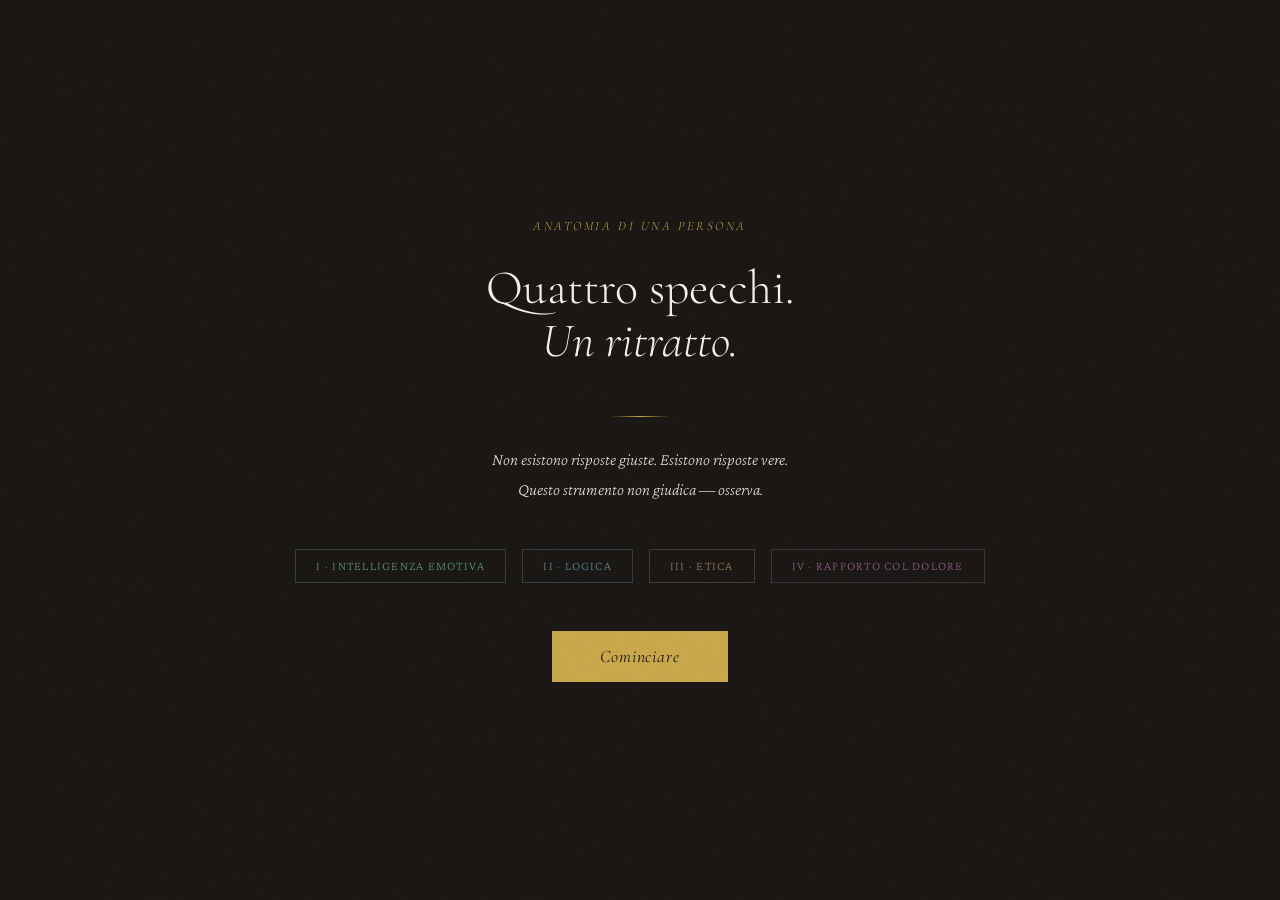
<file: anatomia_persona.html>
<!DOCTYPE html>
<html lang="it">
<head>
<meta charset="UTF-8">
<meta name="viewport" content="width=device-width, initial-scale=1.0">
<title>Anatomia di una Persona</title>
<link href="https://fonts.googleapis.com/css2?family=Cormorant+Garamond:ital,wght@0,300;0,400;0,600;1,300;1,400&family=Crimson+Pro:ital,wght@0,200;0,300;0,400;1,200;1,300&display=swap" rel="stylesheet">
<style>
:root {
  --ink:#1a1714; --parchment:#f5f0e8; --gold:#c9a84c;
  --mist:#e8e2d4; --deep:#0f0d0b; --panel:#201c18;
  --border:rgba(201,168,76,0.2);
  --c-ei:#7ec99a; --c-logic:#7ab8d4; --c-ethics:#d4a574; --c-pain:#c07ab8;
}
*{margin:0;padding:0;box-sizing:border-box;}
html{scroll-behavior:smooth;}
body{background:var(--ink);color:var(--parchment);font-family:'Crimson Pro',Georgia,serif;font-weight:200;min-height:100vh;}
.grain{position:fixed;inset:0;background-image:url("data:image/svg+xml,%3Csvg viewBox='0 0 256 256' xmlns='http://www.w3.org/2000/svg'%3E%3Cfilter id='n'%3E%3CfeTurbulence type='fractalNoise' baseFrequency='0.9' numOctaves='4' stitchTiles='stitch'/%3E%3C/filter%3E%3Crect width='100%25' height='100%25' filter='url(%23n)' opacity='0.04'/%3E%3C/svg%3E");pointer-events:none;z-index:1000;opacity:0.35;}

.screen{display:none;min-height:100vh;}
.screen.active{display:block;}

/* INTRO */
#intro{display:flex;flex-direction:column;align-items:center;justify-content:center;text-align:center;padding:60px 40px;}
#intro.active{display:flex;}
.intro-epigraph{font-family:'Cormorant Garamond',serif;font-style:italic;font-size:0.8rem;color:var(--gold);letter-spacing:0.2em;text-transform:uppercase;margin-bottom:28px;opacity:0.8;animation:fadeUp 1s ease both;}
.intro-title{font-family:'Cormorant Garamond',serif;font-weight:300;font-size:3rem;line-height:1.1;margin-bottom:20px;animation:fadeUp 1s 0.15s ease both;}
.divider{width:60px;height:1px;background:linear-gradient(90deg,transparent,var(--gold),transparent);margin:28px auto;animation:fadeUp 1s 0.25s ease both;}
.intro-sub{font-size:1.05rem;color:var(--mist);opacity:0.65;font-style:italic;max-width:480px;line-height:1.8;margin-bottom:44px;animation:fadeUp 1s 0.35s ease both;}
.intro-tests{display:flex;gap:16px;margin-bottom:48px;animation:fadeUp 1s 0.45s ease both;flex-wrap:wrap;justify-content:center;}
.test-pill{padding:9px 20px;border:1px solid var(--border);font-size:0.78rem;letter-spacing:0.1em;text-transform:uppercase;color:var(--gold);opacity:0.7;}
.btn-primary{font-family:'Cormorant Garamond',serif;font-size:1.1rem;font-style:italic;color:var(--ink);background:var(--gold);border:none;padding:15px 48px;cursor:pointer;letter-spacing:0.05em;transition:all 0.3s ease;animation:fadeUp 1s 0.55s ease both;}
.btn-primary:hover{background:var(--parchment);}

/* TEST */
#test-screen.active{display:block;}
.test-header{position:sticky;top:0;z-index:100;background:var(--deep);border-bottom:1px solid var(--border);padding:18px 40px;display:flex;align-items:center;justify-content:space-between;flex-wrap:wrap;gap:12px;}
.test-title-bar{font-family:'Cormorant Garamond',serif;font-style:italic;font-size:1.05rem;color:var(--gold);}
.progress-area{display:flex;align-items:center;gap:16px;}
.progress-text{font-size:0.78rem;color:var(--mist);opacity:0.55;letter-spacing:0.05em;}
.progress-bar-outer{width:160px;height:2px;background:rgba(255,255,255,0.08);}
.progress-bar-inner{height:100%;background:var(--gold);transition:width 0.4s ease;}
.test-container{max-width:760px;margin:0 auto;padding:56px 40px 130px;}
.question-card{margin-bottom:52px;border-left:1px solid var(--border);padding-left:26px;position:relative;opacity:0;transform:translateY(14px);transition:opacity 0.5s ease,transform 0.5s ease;}
.question-card.visible{opacity:1;transform:translateY(0);}
.q-number{position:absolute;left:-13px;top:2px;width:24px;height:24px;background:var(--ink);border:1px solid var(--gold);border-radius:50%;font-family:'Cormorant Garamond',serif;font-size:0.7rem;color:var(--gold);display:flex;align-items:center;justify-content:center;}
.q-note{font-size:0.76rem;color:var(--gold);font-style:italic;opacity:0.65;letter-spacing:0.03em;margin-bottom:9px;}
.q-text{font-family:'Cormorant Garamond',serif;font-weight:300;font-size:1.22rem;line-height:1.5;margin-bottom:16px;color:var(--parchment);}
.options{display:flex;flex-direction:column;gap:8px;}
.option{display:flex;align-items:flex-start;gap:12px;padding:11px 15px;border:1px solid rgba(245,240,232,0.08);cursor:pointer;transition:all 0.25s ease;background:rgba(255,255,255,0.012);}
.option:hover{border-color:rgba(201,168,76,0.35);background:rgba(201,168,76,0.04);}
.option.selected{border-color:var(--gold);background:rgba(201,168,76,0.07);}
.opt-letter{font-family:'Cormorant Garamond',serif;font-style:italic;color:var(--gold);font-size:0.85rem;min-width:17px;opacity:0.7;margin-top:1px;}
.opt-text{font-size:0.91rem;line-height:1.55;color:var(--mist);opacity:0.82;}
.test-footer{position:fixed;bottom:0;left:0;right:0;background:linear-gradient(transparent,var(--deep) 40%);padding:28px 40px 28px;display:flex;justify-content:space-between;align-items:center;}
.answer-count{font-size:0.78rem;color:var(--mist);opacity:0.45;font-style:italic;}
.btn-next{font-family:'Cormorant Garamond',serif;font-size:1rem;font-style:italic;color:var(--ink);background:var(--gold);border:none;padding:12px 40px;cursor:pointer;letter-spacing:0.04em;transition:all 0.3s ease;opacity:0.35;pointer-events:none;}
.btn-next.ready{opacity:1;pointer-events:all;}
.btn-next:hover{background:var(--parchment);}

/* TRANSITION */
#transition-screen{align-items:center;justify-content:center;flex-direction:column;text-align:center;padding:60px 40px;}
#transition-screen.active{display:flex;}
.transition-badge{width:64px;height:64px;border:1px solid var(--gold);border-radius:50%;display:flex;align-items:center;justify-content:center;font-family:'Cormorant Garamond',serif;font-size:1.3rem;color:var(--gold);margin-bottom:28px;}
.transition-title{font-family:'Cormorant Garamond',serif;font-weight:300;font-size:2rem;margin-bottom:14px;font-style:italic;}
.transition-sub{font-size:0.95rem;color:var(--mist);opacity:0.6;max-width:420px;line-height:1.8;margin-bottom:40px;font-style:italic;}

/* PROFILE */
#profile-screen.active{display:block;}
.profile-hero{text-align:center;padding:80px 40px 56px;border-bottom:1px solid var(--border);}
.profile-epigraph{font-family:'Cormorant Garamond',serif;font-style:italic;font-size:0.78rem;color:var(--gold);letter-spacing:0.2em;text-transform:uppercase;margin-bottom:18px;opacity:0.7;}
.profile-title{font-family:'Cormorant Garamond',serif;font-weight:300;font-size:2.6rem;line-height:1.15;margin-bottom:8px;}
.profile-container{max-width:820px;margin:0 auto;padding:56px 40px 100px;}
.section-label{font-family:'Cormorant Garamond',serif;font-style:italic;font-size:1.25rem;color:var(--gold);margin-bottom:26px;padding-bottom:10px;border-bottom:1px solid var(--border);}

/* SCORES */
.scores-grid{display:grid;grid-template-columns:repeat(4,1fr);gap:16px;margin-bottom:56px;}
.score-card{padding:24px 16px;text-align:center;border:1px solid var(--border);background:var(--panel);}
.score-label{font-size:0.68rem;letter-spacing:0.13em;text-transform:uppercase;color:var(--gold);opacity:0.7;margin-bottom:14px;}
.score-number{font-family:'Cormorant Garamond',serif;font-size:2.6rem;font-weight:300;line-height:1;margin-bottom:6px;}
.score-sub{font-size:0.72rem;opacity:0.45;}
.score-bar-outer{width:100%;height:2px;background:rgba(255,255,255,0.08);margin-top:14px;}
.score-bar-inner{height:100%;transition:width 1.8s cubic-bezier(0.22,1,0.36,1);}
.score-card.ei .score-number{color:var(--c-ei);} .score-card.ei .score-bar-inner{background:var(--c-ei);}
.score-card.logic .score-number{color:var(--c-logic);} .score-card.logic .score-bar-inner{background:var(--c-logic);}
.score-card.ethics .score-number{color:var(--c-ethics);} .score-card.ethics .score-bar-inner{background:var(--c-ethics);}
.score-card.pain .score-number{color:var(--c-pain);} .score-card.pain .score-bar-inner{background:var(--c-pain);}

/* ARCHETYPE */
.archetype-card{padding:40px;border:1px solid var(--gold);text-align:center;margin-bottom:56px;background:rgba(201,168,76,0.03);}
.archetype-label{font-size:0.7rem;letter-spacing:0.18em;text-transform:uppercase;color:var(--gold);opacity:0.6;margin-bottom:14px;}
.archetype-name{font-family:'Cormorant Garamond',serif;font-weight:300;font-size:2.1rem;font-style:italic;margin-bottom:14px;}
.archetype-desc{font-size:0.94rem;line-height:1.82;color:var(--mist);opacity:0.72;max-width:520px;margin:0 auto;font-style:italic;}

/* CHART */
.chart-section{margin-bottom:56px;}
.chart-wrapper{display:flex;justify-content:center;padding:16px 0;}

/* DIMS */
.dimensions-grid{display:flex;flex-direction:column;gap:16px;margin-bottom:56px;}
.dim-row{display:flex;flex-direction:column;gap:5px;}
.dim-top{display:flex;justify-content:space-between;align-items:baseline;}
.dim-name{font-size:0.83rem;color:var(--mist);opacity:0.72;}
.dim-score-text{font-family:'Cormorant Garamond',serif;font-size:0.88rem;color:var(--gold);opacity:0.8;}
.dim-bar-outer{width:100%;height:2px;background:rgba(255,255,255,0.06);}
.dim-bar-inner{height:100%;transition:width 1.8s cubic-bezier(0.22,1,0.36,1);}

/* NARRATIVE */
.narrative-section{margin-bottom:56px;}
.narrative-block{padding:28px;border:1px solid var(--border);background:var(--panel);margin-bottom:18px;}
.narrative-block h3{font-family:'Cormorant Garamond',serif;font-weight:400;font-size:1.1rem;margin-bottom:13px;display:flex;align-items:center;gap:11px;}
.ndot{width:8px;height:8px;border-radius:50%;flex-shrink:0;}
.narrative-block p{font-size:0.93rem;line-height:1.87;color:var(--mist);opacity:0.74;}

.btn-restart{display:block;width:fit-content;margin:0 auto;font-family:'Cormorant Garamond',serif;font-size:1rem;font-style:italic;color:var(--ink);background:var(--gold);border:none;padding:13px 42px;cursor:pointer;transition:all 0.3s ease;}
.btn-restart:hover{background:var(--parchment);}

@keyframes fadeUp{from{opacity:0;transform:translateY(18px);}to{opacity:1;transform:translateY(0);}}
@media(max-width:620px){
  .intro-title{font-size:2.1rem;}
  .scores-grid{grid-template-columns:repeat(2,1fr);}
  .test-header{padding:14px 18px;}
  .test-container{padding:36px 18px 120px;}
  .profile-container{padding:36px 18px 80px;}
}
</style>
</head>
<body>
<div class="grain"></div>

<!-- INTRO -->
<div id="intro" class="screen active">
  <div class="intro-epigraph">Anatomia di una Persona</div>
  <h1 class="intro-title">Quattro specchi.<br><em>Un ritratto.</em></h1>
  <div class="divider"></div>
  <p class="intro-sub">Non esistono risposte giuste. Esistono risposte vere.<br>Questo strumento non giudica — osserva.</p>
  <div class="intro-tests">
    <div class="test-pill" style="border-color:rgba(126,201,154,0.35);color:var(--c-ei)">I · Intelligenza Emotiva</div>
    <div class="test-pill" style="border-color:rgba(122,184,212,0.35);color:var(--c-logic)">II · Logica</div>
    <div class="test-pill" style="border-color:rgba(212,165,116,0.35);color:var(--c-ethics)">III · Etica</div>
    <div class="test-pill" style="border-color:rgba(192,122,184,0.35);color:var(--c-pain)">IV · Rapporto col Dolore</div>
  </div>
  <button class="btn-primary" onclick="App.start()">Cominciare</button>
</div>

<!-- TEST -->
<div id="test-screen" class="screen">
  <div class="test-header">
    <div class="test-title-bar" id="test-title-bar"></div>
    <div class="progress-area">
      <div class="progress-text" id="progress-text"></div>
      <div class="progress-bar-outer"><div class="progress-bar-inner" id="progress-bar" style="width:0%"></div></div>
    </div>
  </div>
  <div class="test-container" id="question-container"></div>
  <div class="test-footer">
    <div class="answer-count" id="answer-count"></div>
    <button class="btn-next" id="btn-next" onclick="App.nextSection()">Avanti →</button>
  </div>
</div>

<!-- TRANSITION -->
<div id="transition-screen" class="screen">
  <div class="transition-badge" id="tr-badge"></div>
  <h2 class="transition-title" id="tr-title"></h2>
  <p class="transition-sub" id="tr-sub"></p>
  <button class="btn-primary" onclick="App.continueTest()">Continuare →</button>
</div>

<!-- PROFILE -->
<div id="profile-screen" class="screen">
  <div class="profile-hero">
    <div class="profile-epigraph">Profilo Integrato</div>
    <h1 class="profile-title" id="profile-title">Il tuo ritratto</h1>
  </div>
  <div class="profile-container">
    <div style="margin-bottom:40px;">
      <div class="section-label">Punteggi globali</div>
      <div class="scores-grid">
        <div class="score-card ei"><div class="score-label">Int. Emotiva</div><div class="score-number" id="s-ei">0</div><div class="score-sub">/100</div><div class="score-bar-outer"><div class="score-bar-inner" id="b-ei" style="width:0%"></div></div></div>
        <div class="score-card logic"><div class="score-label">Logica</div><div class="score-number" id="s-logic">0</div><div class="score-sub">/100</div><div class="score-bar-outer"><div class="score-bar-inner" id="b-logic" style="width:0%"></div></div></div>
        <div class="score-card ethics"><div class="score-label">Etica</div><div class="score-number" id="s-ethics">0</div><div class="score-sub">/100</div><div class="score-bar-outer"><div class="score-bar-inner" id="b-ethics" style="width:0%"></div></div></div>
        <div class="score-card pain"><div class="score-label">Cons. del Dolore</div><div class="score-number" id="s-pain">0</div><div class="score-sub">/100</div><div class="score-bar-outer"><div class="score-bar-inner" id="b-pain" style="width:0%"></div></div></div>
      </div>
    </div>

    <div class="archetype-card">
      <div class="archetype-label">Archetipo</div>
      <div class="archetype-name" id="archetype-name">—</div>
      <div class="archetype-desc" id="archetype-desc">—</div>
    </div>

    <div class="chart-section">
      <div class="section-label">Mappa delle dimensioni</div>
      <div class="chart-wrapper"><canvas id="radar" width="420" height="420"></canvas></div>
    </div>

    <div class="chart-section">
      <div class="section-label">Dettaglio per area</div>
      <div class="dimensions-grid" id="dimensions-grid"></div>
    </div>

    <div class="narrative-section">
      <div class="section-label">Lettura del profilo</div>
      <div id="narrative-container"></div>
    </div>

    <button class="btn-restart" onclick="App.restart()">Ricominciare</button>
  </div>
</div>

<script>
// ─────────────────────────────────────────────
// QUESTIONS DATA
// ─────────────────────────────────────────────
const TESTS = [
{
  id:'ei', label:'Intelligenza Emotiva', icon:'I',
  color:'#7ec99a',
  title:'I — Intelligenza Emotiva',
  trTitle:'Primo specchio completato.',
  trSub:'Adesso il secondo. La logica non è opposta all\'emozione — è il modo in cui la mente ordina ciò che il cuore sente.',
  trBadge:'II',
  dims:['Autoconoscenza','Autoregolazione','Empatia','Relazione','Motivazione'],
  questions:[
    // Autoconoscenza 1-10
    {d:0,note:'— autoconoscenza',text:'Senti un malessere diffuso senza causa apparente. Cosa fai?',opts:[{t:'Lo ignoro e aspetto che passi.',v:1},{t:'Cerco di capire da dove viene, anche se ci vuole tempo.',v:4},{t:'Lo sfogo con qualcuno.',v:2},{t:'Lo nomino tra me e me, anche senza risolverlo.',v:3}]},
    {d:0,note:'— autoconoscenza',text:'Quale affermazione ti descrive meglio?',opts:[{t:'So quasi sempre cosa provo e perché.',v:4},{t:'Lo capisco solo guardandomi indietro.',v:3},{t:'Le mie emozioni mi sorprendono spesso.',v:2},{t:'Non ci penso molto. Sento e basta.',v:1}]},
    {d:0,note:'— autoconoscenza',text:'Ricevi una critica inattesa. Cosa succede dentro di te prima di rispondere?',opts:[{t:'Un muro. Mi chiudo.',v:1},{t:'Una fitta, poi cerco se è fondata.',v:4},{t:'Dipende da chi la dice.',v:2},{t:'Mi difendo, poi ci rifletto.',v:3}]},
    {d:0,note:'— autoconoscenza',text:'Ti comporti diversamente a seconda di chi hai di fronte?',opts:[{t:'Sì, mi adatto completamente.',v:1},{t:'Cambio tono, ma resto me stesso.',v:4},{t:'Cerco di essere sempre uguale, non sempre ci riesco.',v:3},{t:'Non me ne accorgo.',v:2}]},
    {d:0,note:'— autoconoscenza',text:'Sai distinguere tra essere arrabbiato e essere deluso?',opts:[{t:'No, per me è la stessa cosa.',v:1},{t:'A volte, non sempre.',v:2},{t:'Sì, e quella distinzione cambia come rispondo.',v:4},{t:'Ci arrivo solo dopo.',v:3}]},
    {d:0,note:'— autoconoscenza',text:'Cosa ti dice quando stai per prendere una decisione sbagliata?',opts:[{t:'Niente. Lo scopro dopo.',v:1},{t:'Un\'inquietudine che fatico a nominare.',v:2},{t:'Una sensazione fisica precisa.',v:3},{t:'Una voce interna che riconosco e ascolto.',v:4}]},
    {d:0,note:'— autoconoscenza',text:'Hai un difetto che riconosci ma non riesci ancora a correggere?',opts:[{t:'No, lavoro su me stesso e miglioro.',v:2},{t:'Sì, e ci convivo con onestà.',v:4},{t:'Probabilmente sì, ma non so bene quale.',v:3},{t:'Non ci penso.',v:1}]},
    {d:0,note:'— autoconoscenza',text:'Come ti senti dopo aver fatto qualcosa contro i tuoi valori?',opts:[{t:'I miei valori sono flessibili. Accade poco.',v:1},{t:'Un disagio che passa presto.',v:2},{t:'Un peso che porto un po\'.',v:3},{t:'Un conflitto preciso che devo elaborare.',v:4}]},
    {d:0,note:'— autoconoscenza',text:'Le persone che ti conoscono bene ti descriverebbero come ti descrivi tu?',opts:[{t:'Probabilmente sì.',v:3},{t:'No, mi vedono diversamente.',v:2},{t:'Non lo so. Non l\'ho mai chiesto.',v:1},{t:'In parte. C\'è sempre una distanza.',v:4}]},
    {d:0,note:'— autoconoscenza',text:'Quando agisci per paura, lo sai?',opts:[{t:'Raramente mi riconosco nella paura.',v:1},{t:'Solo guardandomi indietro.',v:2},{t:'Di solito sì, mentre succede.',v:4},{t:'Dipende dal tipo di paura.',v:3}]},
    // Autoregolazione 11-20
    {d:1,note:'— autoregolazione',text:'Sei in coda da mezz\'ora per un errore altrui. Come stai?',opts:[{t:'Furioso, e non lo nascondo.',v:1},{t:'Frustrato, ma lo gestisco internamente.',v:4},{t:'Cerco qualcuno da incolpare.',v:1},{t:'Mi do qualcosa da fare per non pensarci.',v:3}]},
    {d:1,note:'— autoregolazione',text:'Sotto pressione, la tua qualità di giudizio…',opts:[{t:'Peggiora molto. Reagisco d\'istinto.',v:1},{t:'Peggiora un po\', ma mi recupero.',v:3},{t:'Rimane stabile.',v:4},{t:'Migliora. Funziono meglio in emergenza.',v:3}]},
    {d:1,note:'— autoregolazione',text:'Hai detto qualcosa di cui ti sei pentito subito. Come lo gestisci?',opts:[{t:'Mi scuso subito, senza giustificazioni.',v:4},{t:'Cerco di minimizzare.',v:1},{t:'Ci penso ma non torno sull\'argomento.',v:2},{t:'Mi scuso e spiego anche perché è successo.',v:3}]},
    {d:1,note:'— autoregolazione',text:'Qualcuno ti provoca deliberatamente. Come rispondi?',opts:[{t:'Sulla stessa lunghezza d\'onda.',v:1},{t:'Mi ritiro. Non vale il mio tempo.',v:3},{t:'Rimango calmo e rispondo con precisione.',v:4},{t:'Aspetto che passi, poi ci penso.',v:2}]},
    {d:1,note:'— autoregolazione',text:'Una notizia ti ha destabilizzato. Quanto ci vuole per tornare funzionale?',opts:[{t:'Ore. Mi rialzo presto.',v:4},{t:'Giorni, in modo produttivo.',v:3},{t:'Settimane. Il peso rimane a lungo.',v:1},{t:'Non mi destabilizzo facilmente.',v:2}]},
    {d:1,note:'— autoregolazione',text:'Sai smettere di fare qualcosa che ti fa male, anche quando la vuoi ancora?',opts:[{t:'Sì, quasi sempre.',v:4},{t:'A volte sì, a volte no.',v:3},{t:'Difficilmente. Il desiderio prevale.',v:1},{t:'Sì, ma mi costa molto.',v:3}]},
    {d:1,note:'— autoregolazione',text:'Come tratti l\'incertezza prolungata?',opts:[{t:'Mi logora. Ho bisogno di sapere.',v:1},{t:'La sopporto meglio se ho qualcosa su cui agire.',v:3},{t:'La abito. Non ha senso combatterla.',v:4},{t:'La evito. Preferisco la chiarezza anche dolorosa.',v:2}]},
    {d:1,note:'— autoregolazione',text:'Riesci a essere produttivo anche quando non sei dell\'umore giusto?',opts:[{t:'No. Ho bisogno di stare bene per funzionare.',v:1},{t:'In parte. Alcune cose riesco a farle.',v:2},{t:'Sì, la disciplina prevale sull\'umore.',v:4},{t:'Sì, e l\'attività spesso migliora l\'umore.',v:4}]},
    {d:1,note:'— autoregolazione',text:'Hai mai rimandato una conversazione difficile per settimane?',opts:[{t:'Spesso. Le evito finché posso.',v:1},{t:'A volte, ma poi la faccio.',v:3},{t:'Raramente. Preferisco il disagio breve.',v:4},{t:'No. Le cerco attivamente.',v:4}]},
    {d:1,note:'— autoregolazione',text:'Riesci a tacere quando parlare farebbe danni?',opts:[{t:'Non sempre. Dico quello che penso.',v:1},{t:'Di solito sì, con fatica.',v:3},{t:'Sì. So scegliere il momento.',v:4},{t:'Sì, ma poi mi pento del silenzio.',v:2}]},
    // Empatia 21-30
    {d:2,note:'— empatia',text:'Qualcuno ti racconta un problema che per te è banale. Come stai?',opts:[{t:'Impaziente. Vorrei dirgli come risolverlo.',v:1},{t:'Lo ascolto senza esprimere giudizi.',v:4},{t:'Cerco di capire perché per lui non è banale.',v:4},{t:'Lo ascolto ma penso ad altro.',v:2}]},
    {d:2,note:'— empatia',text:'Entri in una stanza e percepisci tensione. Cosa noti per primo?',opts:[{t:'I corpi: postura, sguardi, distanza.',v:4},{t:'Il silenzio o il tono delle voci.',v:3},{t:'Niente. Ho bisogno di più contesto.',v:1},{t:'L\'atmosfera generale, senza dettagli.',v:2}]},
    {d:2,note:'— empatia',text:'Una persona che stimi fa una scelta che non capisci. Come la vivi?',opts:[{t:'Con giudizio, almeno interiormente.',v:1},{t:'Con curiosità. Ha ragioni che non vedo.',v:4},{t:'Con dispiacere. Mi disilludo.',v:2},{t:'Cerco di capire prima di concludere.',v:4}]},
    {d:2,note:'— empatia',text:'Quanto spazio occupi in una conversazione?',opts:[{t:'Poco. Ascolto più che parlo.',v:3},{t:'Abbastanza. Partecipo attivamente.',v:3},{t:'Molto. Mi piace condurre.',v:1},{t:'Dipende dall\'interlocutore.',v:4}]},
    {d:2,note:'— empatia',text:'Ti è mai capitato di capire cosa provava qualcuno prima che lo dicesse?',opts:[{t:'Spesso. È quasi automatico.',v:4},{t:'A volte, con persone che conosco bene.',v:3},{t:'Raramente. Aspetto che lo dicano.',v:1},{t:'Sì, ma preferisco non presumerlo.',v:4}]},
    {d:2,note:'— empatia',text:'Come ti comporti con chi ha un\'opinione che trovi sbagliata?',opts:[{t:'La correggo. È rispettoso.',v:2},{t:'Cerco di capire da dove viene.',v:4},{t:'La ignoro.',v:1},{t:'La ascolto fino in fondo prima di rispondere.',v:4}]},
    {d:2,note:'— empatia',text:'Riesci a essere presente per qualcuno anche quando stai male tu?',opts:[{t:'Sì, metto da parte il mio stato.',v:3},{t:'Dipende da quanto sto male.',v:3},{t:'No. Devo stare bene io prima.',v:1},{t:'Sì, ma poi ho bisogno di recuperare da solo.',v:4}]},
    {d:2,note:'— empatia',text:'Qualcuno piange davanti a te. Qual è il tuo primo impulso?',opts:[{t:'Abbracciarlo.',v:3},{t:'Chiedere cosa è successo.',v:2},{t:'Stare in silenzio vicino a lui.',v:4},{t:'Trovare una soluzione al problema.',v:1}]},
    {d:2,note:'— empatia',text:'Hai mai cambiato idea su qualcuno dopo averlo capito meglio?',opts:[{t:'Raramente. La prima impressione è quasi sempre giusta.',v:1},{t:'Sì, spesso. Le persone si rivelano nel tempo.',v:4},{t:'A volte, in meglio e in peggio.',v:3},{t:'Sì. Cerco di non giudicare troppo presto.',v:4}]},
    {d:2,note:'— empatia',text:'Ti ritrovi ad adattare il tuo stile comunicativo in base all\'interlocutore?',opts:[{t:'No. Sono diretto con tutti allo stesso modo.',v:1},{t:'Sì, istintivamente.',v:4},{t:'Ci provo, non sempre ci riesco.',v:3},{t:'Solo con persone molto diverse da me.',v:2}]},
    // Relazione 31-40
    {d:3,note:'— relazione',text:'In un conflitto con qualcuno che ami, qual è il tuo obiettivo principale?',opts:[{t:'Avere ragione.',v:1},{t:'Che si capisca come mi sono sentito.',v:3},{t:'Capire come si è sentito lui.',v:3},{t:'Uscirne entrambi con qualcosa di più chiaro.',v:4}]},
    {d:3,note:'— relazione',text:'Come ti comporti con persone che non ti piacciono ma con cui devi stare?',opts:[{t:'Le evito il più possibile.',v:1},{t:'Sono formale. Non do né più né meno.',v:3},{t:'Cerco qualcosa di buono anche in loro.',v:4},{t:'Sono educato ma trasparente.',v:3}]},
    {d:3,note:'— relazione',text:'Sai chiedere aiuto?',opts:[{t:'No. Preferisco arrangiarmi.',v:1},{t:'Sì, ma con difficoltà.',v:2},{t:'Sì, quando serve e a chi me lo può dare.',v:4},{t:'Sì. Non vedo perché no.',v:3}]},
    {d:3,note:'— relazione',text:'Quanto tempo ci vuole prima che qualcuno guadagni la tua fiducia?',opts:[{t:'La do subito. Poi mi regolo.',v:2},{t:'La costruisco lentamente.',v:3},{t:'Non la do mai completamente.',v:1},{t:'Dipende dalla persona e dal contesto.',v:4}]},
    {d:3,note:'— relazione',text:'Come reagisci quando qualcuno ti delude profondamente?',opts:[{t:'Chiudo. È finita.',v:1},{t:'Me ne vado, ma resto aperto al dialogo.',v:3},{t:'Elaboro, poi decido.',v:4},{t:'Perdono facilmente.',v:2}]},
    {d:3,note:'— relazione',text:'Riesci a restare in una relazione difficile per scelta, non per abitudine?',opts:[{t:'Non sempre. A volte resto per inerzia.',v:2},{t:'Sì, se vedo che vale.',v:4},{t:'No. Le cose difficili le lascio.',v:1},{t:'Sì, ma ho imparato a distinguere.',v:4}]},
    {d:3,note:'— relazione',text:'Le tue relazioni più importanti ti hanno cambiato?',opts:[{t:'No. Sono rimasto fondamentalmente me stesso.',v:1},{t:'Sì. Porto qualcosa di ognuna.',v:4},{t:'In parte. Alcune più di altre.',v:3},{t:'Sì, anche in modi imprevisti.',v:4}]},
    {d:3,note:'— relazione',text:'Riesci a stare in disaccordo senza che la relazione ne risenta?',opts:[{t:'No. Il disaccordo crea sempre distanza.',v:1},{t:'Dipende dall\'argomento.',v:2},{t:'Sì. Il disaccordo mi interessa.',v:4},{t:'Sì, ma ho bisogno che anche l\'altro lo regga.',v:3}]},
    {d:3,note:'— relazione',text:'Sai quando è il momento di lasciare andare qualcuno?',opts:[{t:'No. Tendo a restare troppo a lungo.',v:1},{t:'A volte sì, a volte lo realizzo dopo.',v:2},{t:'Sì, anche se fa male.',v:4},{t:'Sì. Ho imparato a farlo con rispetto.',v:4}]},
    {d:3,note:'— relazione',text:'Dai più di quanto ricevi nelle relazioni?',opts:[{t:'Spesso sì. Fatico a chiedere.',v:2},{t:'Cerco l\'equilibrio, non sempre ci riesco.',v:3},{t:'No. Do quanto ricevo.',v:3},{t:'Osservo e mi regolo. Non ho un pattern fisso.',v:4}]},
    // Motivazione 41-50
    {d:4,note:'— motivazione',text:'Cosa ti fa alzare dal letto anche nei giorni difficili?',opts:[{t:'L\'obbligo. Gli altri dipendono da me.',v:2},{t:'Qualcosa che sento mio, non imposto.',v:4},{t:'L\'abitudine. Il corpo si muove da solo.',v:1},{t:'La curiosità per quello che può succedere.',v:4}]},
    {d:4,note:'— motivazione',text:'Come vivi i fallimenti?',opts:[{t:'Come catastrofi che rimangono.',v:1},{t:'Come informazioni. Aggiusto.',v:4},{t:'Con vergogna, ma poi mi rialzo.',v:2},{t:'Con frustrazione, ma senza dramma.',v:3}]},
    {d:4,note:'— motivazione',text:'Hai un progetto a lungo termine che senti tuo?',opts:[{t:'No. Vivo nel presente.',v:1},{t:'Sì. Mi orienta anche quando non ci lavoro.',v:4},{t:'Ho tante idee ma difficoltà a portarle avanti.',v:2},{t:'Sì. E so esattamente perché mi importa.',v:4}]},
    {d:4,note:'— motivazione',text:'Come ti senti quando raggiungi un obiettivo importante?',opts:[{t:'Soddisfatto per poco, poi cerco il prossimo.',v:2},{t:'Grato. Mi fermo un momento.',v:4},{t:'Sollevato più che felice.',v:2},{t:'Pieno. E poi curioso di cosa viene dopo.',v:4}]},
    {d:4,note:'— motivazione',text:'Cerchi l\'approvazione degli altri quando fai qualcosa di importante?',opts:[{t:'Sì. Mi importa cosa pensano.',v:1},{t:'Un po\', ma non è determinante.',v:3},{t:'No. Il mio giudizio mi basta.',v:4},{t:'Dipende dalla relazione.',v:3}]},
    {d:4,note:'— motivazione',text:'Hai mai fatto qualcosa di difficile solo perché era giusto farlo?',opts:[{t:'No. Scelgo in base a costi e benefici.',v:1},{t:'Sì, qualche volta.',v:3},{t:'Sì. È una delle cose di cui vado più fiero.',v:4},{t:'Spesso. È quasi un riflesso.',v:4}]},
    {d:4,note:'— motivazione',text:'Come stai quando fai qualcosa senza senso per te, anche se utile agli altri?',opts:[{t:'Bene. L\'utilità mi basta.',v:2},{t:'Male. Ho bisogno di sentire il senso.',v:4},{t:'Abbastanza bene. Trovo il senso nell\'utilità.',v:3},{t:'Dipende dalla durata.',v:3}]},
    {d:4,note:'— motivazione',text:'Il tuo impegno cala quando non c\'è riconoscimento esterno?',opts:[{t:'Sì, significativamente.',v:1},{t:'Un po\'.',v:2},{t:'Poco. L\'impegno è mio.',v:4},{t:'No. Trovo il riconoscimento in me stesso.',v:4}]},
    {d:4,note:'— motivazione',text:'Riesci a restare motivato in un progetto lungo senza risultati visibili?',opts:[{t:'No. Ho bisogno di feedback rapidi.',v:1},{t:'Un po\'.',v:2},{t:'Sì, se credo nel progetto.',v:4},{t:'Sì. So che il lungo periodo funziona così.',v:4}]},
    {d:4,note:'— motivazione',text:'Completa: "La cosa che mi muove di più è…"',opts:[{t:'…quello che gli altri si aspettano da me.',v:1},{t:'…la paura di non farcela.',v:1},{t:'…qualcosa dentro, difficile da spiegare.',v:4},{t:'…la possibilità di fare qualcosa che vale.',v:4}]},
  ]
},
{
  id:'logic', label:'Logica', icon:'II',
  color:'#7ab8d4',
  title:'II — Logica',
  trTitle:'Secondo specchio completato.',
  trSub:'Il terzo. L\'etica non è un codice di regole — è il modo in cui la coscienza si posiziona davanti alle scelte difficili.',
  trBadge:'III',
  dims:['Struttura','Analisi','Decisione','Astrazione','Adattabilità'],
  questions:[
    // Struttura 1-10
    {d:0,note:'— struttura del pensiero',text:'Come prepari qualcosa di importante?',opts:[{t:'Improvviso. Mi muovo mentre faccio.',v:1},{t:'Ho una struttura mentale, non scritta.',v:3},{t:'Pianifico ogni passaggio in anticipo.',v:4},{t:'Definisco l\'obiettivo, poi trovo la strada.',v:4}]},
    {d:0,note:'— struttura del pensiero',text:'Quando parli di qualcosa di complesso, come lo organizzi?',opts:[{t:'Parto dall\'inizio e vado avanti.',v:2},{t:'Parto dalla conclusione e spiego perché.',v:4},{t:'Salto tra idee, poi le collego.',v:2},{t:'Costruisco un filo, pezzo per pezzo.',v:3}]},
    {d:0,note:'— struttura del pensiero',text:'Riesci a tenere in testa più variabili contemporaneamente?',opts:[{t:'No. Devo scrivere per non perdere il filo.',v:2},{t:'Sì, fino a un certo punto.',v:3},{t:'Sì, abbastanza bene.',v:4},{t:'Sì, è quasi automatico.',v:4}]},
    {d:0,note:'— struttura del pensiero',text:'Quando una discussione diventa caotica, cosa fai?',opts:[{t:'Mi perdo nel caos.',v:1},{t:'Cerco il punto centrale.',v:4},{t:'Mi disconnetto.',v:1},{t:'Rallento e riordino.',v:3}]},
    {d:0,note:'— struttura del pensiero',text:'Come individui le priorità in una lista di cose da fare?',opts:[{t:'Faccio quelle più facili prima.',v:1},{t:'Faccio quelle più urgenti.',v:2},{t:'Valuto importanza e urgenza insieme.',v:4},{t:'Seguo l\'istinto.',v:1}]},
    {d:0,note:'— struttura del pensiero',text:'Quando spieghi qualcosa, parti dal generale o dal particolare?',opts:[{t:'Dal generale. Il contesto prima.',v:3},{t:'Dal particolare. Gli esempi rendono concreto.',v:3},{t:'Dipende da chi ascolta.',v:4},{t:'Non ho un metodo fisso.',v:1}]},
    {d:0,note:'— struttura del pensiero',text:'Come organizzi le informazioni che ricevi?',opts:[{t:'Le accumulo e le riconsidero quando servono.',v:2},{t:'Le classifico mentalmente in categorie.',v:4},{t:'Le ricordo male se non le scrivo.',v:1},{t:'Le connetto ad altre che già so.',v:4}]},
    {d:0,note:'— struttura del pensiero',text:'Quanto tempo ti ci vuole per capire la struttura di un problema complesso?',opts:[{t:'Molto. Fatico a vedere il quadro generale.',v:1},{t:'Dipende dalla familiarità col tema.',v:3},{t:'Relativamente poco. Trovo il pattern presto.',v:4},{t:'Velocemente, ma poi verifico.',v:4}]},
    {d:0,note:'— struttura del pensiero',text:'Quando sbagli, riesci a capire dove è andato storto il ragionamento?',opts:[{t:'Raramente. Non so trovare il punto esatto.',v:1},{t:'A volte, con fatica.',v:2},{t:'Di solito sì.',v:4},{t:'Sì, e lo uso per non ripeterlo.',v:4}]},
    {d:0,note:'— struttura del pensiero',text:'Riesci a separare quello che sai da quello che presumi?',opts:[{t:'No. Per me è la stessa cosa.',v:1},{t:'A volte. Non è sempre facile.',v:2},{t:'Sì, cerco di distinguerlo esplicitamente.',v:4},{t:'Sì, e lo dico quando non sono certo.',v:4}]},
    // Analisi 11-20
    {d:1,note:'— capacità analitica',text:'Come valuti una fonte di informazione?',opts:[{t:'Se mi convince intuitivamente.',v:1},{t:'Se viene da persone che rispetto.',v:2},{t:'Verifico con altre fonti.',v:4},{t:'Guardo chi la produce e con quale interesse.',v:4}]},
    {d:1,note:'— capacità analitica',text:'Di fronte a dati contraddittori, cosa fai?',opts:[{t:'Scelgo quelli che mi convincono di più.',v:1},{t:'Mi fermo. Non decido finché non ho chiarezza.',v:4},{t:'Cerco un\'interpretazione che li concili.',v:3},{t:'Accetto l\'ambiguità e la esplicito.',v:4}]},
    {d:1,note:'— capacità analitica',text:'Riesci a valutare un\'idea anche se ti è antipatica?',opts:[{t:'No. Le idee vengono sempre da qualcuno.',v:1},{t:'Difficilmente. Il pregiudizio è forte.',v:1},{t:'A volte, con sforzo.',v:3},{t:'Sì. Separo l\'idea da chi la propone.',v:4}]},
    {d:1,note:'— capacità analitica',text:'Quando leggi qualcosa, cerchi le contraddizioni?',opts:[{t:'No. Leggo per capire, non per criticare.',v:1},{t:'A volte, se qualcosa non mi convince.',v:3},{t:'Sì, quasi automaticamente.',v:4},{t:'Sì, e mi aiuta a capire meglio.',v:4}]},
    {d:1,note:'— capacità analitica',text:'Distingui le cause dagli effetti?',opts:[{t:'Non sempre. A volte li confondo.',v:1},{t:'Di solito sì.',v:3},{t:'Sì, e la distinzione mi importa molto.',v:4},{t:'Sì, anche quando altri non la vedono.',v:4}]},
    {d:1,note:'— capacità analitica',text:'Sai quando un argomento è circolare?',opts:[{t:'No. Non so cosa significa.',v:1},{t:'A volte lo percepisco senza saperlo nominare.',v:2},{t:'Sì, e mi disturba.',v:3},{t:'Sì, e so indicare dove il cerchio si chiude.',v:4}]},
    {d:1,note:'— capacità analitica',text:'Come tratti le tue opinioni politiche o sociali?',opts:[{t:'Come verità. Non mi piace metterle in dubbio.',v:1},{t:'Come punti di vista provvisori.',v:4},{t:'Con fedeltà, ma ammetto le eccezioni.',v:2},{t:'Le distinguo da ciò che so essere un fatto.',v:4}]},
    {d:1,note:'— capacità analitica',text:'Riesci a sostenere una tesi che non condividi, solo per capirla meglio?',opts:[{t:'No. Sarebbe disonesto.',v:1},{t:'Con difficoltà.',v:2},{t:'Sì. Mi aiuta a capire cosa mi convince del contrario.',v:4},{t:'Sì. È un esercizio che faccio spesso.',v:4}]},
    {d:1,note:'— capacità analitica',text:'Quando fai una previsione sbagliata, aggiorni il modello?',opts:[{t:'No. Aspetto altri dati.',v:1},{t:'A volte, se l\'errore è evidente.',v:2},{t:'Sì, cerco di capire dove ho sbagliato.',v:4},{t:'Sì, sistematicamente.',v:4}]},
    {d:1,note:'— capacità analitica',text:'Distingui tra "non lo so" e "non esiste risposta"?',opts:[{t:'No, per me è la stessa cosa.',v:1},{t:'A volte.',v:2},{t:'Sì, e la distinzione mi sembra importante.',v:4},{t:'Sì, e la uso spesso.',v:4}]},
    // Decisione 21-30
    {d:2,note:'— decisione',text:'Come prendi una decisione importante?',opts:[{t:'Di pancia. L\'istinto non sbaglia.',v:1},{t:'Con liste di pro e contro.',v:3},{t:'Raccolgo informazioni finché non sento chiarezza.',v:4},{t:'Dormo sopra e aspetto.',v:2}]},
    {d:2,note:'— decisione',text:'Rimandi le decisioni difficili?',opts:[{t:'Spesso. La procrastinazione mi protegge.',v:1},{t:'A volte. Quando il costo dell\'errore è alto.',v:3},{t:'Raramente. Preferisco decidere anche male.',v:3},{t:'No. L\'indecisione mi costa più della scelta sbagliata.',v:4}]},
    {d:2,note:'— decisione',text:'Come reagisci quando scopri che una tua decisione era sbagliata?',opts:[{t:'Mi difendo. Era la scelta giusta allora.',v:2},{t:'Mi pento a lungo.',v:1},{t:'Riconosco l\'errore e aggiusto.',v:4},{t:'Cerco di capire cosa avrei potuto vedere prima.',v:4}]},
    {d:2,note:'— decisione',text:'Sai quando smettere di raccogliere informazioni e decidere?',opts:[{t:'No. Voglio sempre più dati.',v:1},{t:'A volte. La perfezione mi blocca.',v:2},{t:'Sì, riconosco il punto di rendimento decrescente.',v:4},{t:'Sì. Decido con quello che ho.',v:3}]},
    {d:2,note:'— decisione',text:'Quando decidi sotto pressione, le tue scelte sono diverse da quelle a freddo?',opts:[{t:'Sì, molto. La pressione mi distorce.',v:1},{t:'Un po\'.',v:2},{t:'Poco. Ho sviluppato una certa stabilità.',v:4},{t:'No. Funziono meglio sotto pressione.',v:3}]},
    {d:2,note:'— decisione',text:'Consideri le conseguenze a lungo termine quando scegli?',opts:[{t:'No. Il presente mi basta.',v:1},{t:'A volte.',v:2},{t:'Sì, anche quando complica la scelta.',v:4},{t:'Sì. È quasi automatico.',v:4}]},
    {d:2,note:'— decisione',text:'Come gestisci le decisioni irreversibili?',opts:[{t:'Le evito. Preferisco l\'opzione di uscita.',v:1},{t:'Con cautela. Le rimando se posso.',v:2},{t:'Le affronto quando necessario, senza drammi.',v:4},{t:'Le considero come ogni altra. L\'irreversibilità non mi spaventa.',v:3}]},
    {d:2,note:'— decisione',text:'Riesci a decidere anche quando non hai abbastanza informazioni?',opts:[{t:'No. Aspetto di sapere di più.',v:1},{t:'Con difficoltà.',v:2},{t:'Sì, valuto il rischio e procedo.',v:4},{t:'Sì. In condizioni di incertezza si ragiona a probabilità.',v:4}]},
    {d:2,note:'— decisione',text:'Senti il peso delle decisioni che riguardano altri?',opts:[{t:'No. Ognuno è responsabile di sé.',v:1},{t:'Un po\'.',v:2},{t:'Sì, e lo considero nella scelta.',v:4},{t:'Molto. A volte troppo.',v:3}]},
    {d:2,note:'— decisione',text:'Tendi a decidere da solo o cerchi consiglio?',opts:[{t:'Da solo. Non mi fido del giudizio altrui.',v:1},{t:'Da solo, ma ascolto.',v:3},{t:'Cerco prospettive diverse, poi decido io.',v:4},{t:'Dipende dalla posta in gioco.',v:4}]},
    // Astrazione 31-40
    {d:3,note:'— pensiero astratto',text:'Riesci a ragionare per principi generali?',opts:[{t:'No. Preferisco il concreto.',v:1},{t:'In parte.',v:2},{t:'Sì, e poi li applico al caso specifico.',v:4},{t:'Sì, è il mio modo naturale di pensare.',v:4}]},
    {d:3,note:'— pensiero astratto',text:'Quando ascolti una metafora, la elabori immediatamente?',opts:[{t:'No. Le metafore mi confondono.',v:1},{t:'A volte.',v:2},{t:'Sì, e spesso ne vedo la struttura logica.',v:4},{t:'Sì, e spesso le estendo per capire i limiti.',v:4}]},
    {d:3,note:'— pensiero astratto',text:'Riesci a immaginare sistemi che non esistono?',opts:[{t:'No. Parto sempre da ciò che esiste.',v:1},{t:'Un po\'.',v:2},{t:'Sì. Mi aiuta a capire cosa potrebbe essere.',v:4},{t:'Sì, è uno dei miei modi di pensare.',v:4}]},
    {d:3,note:'— pensiero astratto',text:'Quando senti un\'idea nuova, cerchi subito casi in cui non funziona?',opts:[{t:'No. La valuto per quello che è.',v:2},{t:'A volte.',v:3},{t:'Spesso. I casi limite dicono molto.',v:4},{t:'Sì, sistematicamente.',v:4}]},
    {d:3,note:'— pensiero astratto',text:'Riesci a capire un sistema complesso senza conoscerne ogni parte?',opts:[{t:'No. Ho bisogno di tutti i dettagli.',v:1},{t:'A volte.',v:2},{t:'Sì, inferendo dai pattern.',v:4},{t:'Sì. Lavoro per approssimazioni successive.',v:4}]},
    {d:3,note:'— pensiero astratto',text:'Trovi connessioni tra cose apparentemente non collegate?',opts:[{t:'Raramente.',v:1},{t:'A volte.',v:2},{t:'Spesso. Le connessioni mi interessano.',v:4},{t:'Sì, ed è quasi un piacere intellettuale.',v:4}]},
    {d:3,note:'— pensiero astratto',text:'Pensi per immagini o per concetti?',opts:[{t:'Per immagini concrete.',v:2},{t:'Per concetti astratti.',v:3},{t:'Entrambi, dipende dal problema.',v:4},{t:'Non so come penso. Succede e basta.',v:1}]},
    {d:3,note:'— pensiero astratto',text:'Riesci a distinguere il modello dalla realtà che descrive?',opts:[{t:'No. Se il modello funziona, è la realtà.',v:1},{t:'A volte.',v:2},{t:'Sì. Ogni modello è una semplificazione.',v:4},{t:'Sì, e quella distinzione mi sembra fondamentale.',v:4}]},
    {d:3,note:'— pensiero astratto',text:'Quando qualcuno usa parole vaghe, lo noti?',opts:[{t:'No. Le parole vaghe sono normali.',v:1},{t:'A volte mi disturba.',v:2},{t:'Sì, e cerco di essere più preciso.',v:4},{t:'Sì, e lo chiedo chiaramente.',v:4}]},
    {d:3,note:'— pensiero astratto',text:'Riesci a pensare contro te stesso?',opts:[{t:'No. Non ha senso.',v:1},{t:'Con fatica.',v:2},{t:'Sì. Cerco gli argomenti più forti contro le mie tesi.',v:4},{t:'Sì, ed è il modo in cui verifico se sto ragionando bene.',v:4}]},
    // Adattabilità 41-50
    {d:4,note:'— adattabilità cognitiva',text:'Come reagisci quando le regole del gioco cambiano a metà partita?',opts:[{t:'Male. Ho bisogno di stabilità.',v:1},{t:'Con difficoltà, ma mi adatto.',v:2},{t:'Con curiosità. Il cambiamento rivela qualcosa.',v:4},{t:'Mi riadatto velocemente.',v:4}]},
    {d:4,note:'— adattabilità cognitiva',text:'Riesci a imparare da qualcuno che non rispetti?',opts:[{t:'No. Non mi interessa.',v:1},{t:'Con fatica.',v:2},{t:'Sì. L\'idea è separata da chi la porta.',v:4},{t:'Sì, e mi piace trovare il valore inatteso.',v:4}]},
    {d:4,note:'— adattabilità cognitiva',text:'Quando una strategia non funziona, quanto ci metti a cambiarla?',opts:[{t:'Molto. Ho paura di aver sbagliato la strategia.',v:1},{t:'Un po\'.',v:2},{t:'Relativamente poco.',v:3},{t:'La cambio non appena vedo che non funziona.',v:4}]},
    {d:4,note:'— adattabilità cognitiva',text:'Riesci a lavorare bene in ambienti molto diversi dal tuo?',opts:[{t:'No. Ho bisogno del mio contesto.',v:1},{t:'Con difficoltà.',v:2},{t:'Sì, con un po\' di rodaggio.',v:3},{t:'Sì. L\'adattamento mi stimola.',v:4}]},
    {d:4,note:'— adattabilità cognitiva',text:'Come tratti le tue abitudini mentali?',opts:[{t:'Le difendo. Funzionano.',v:1},{t:'Le riconosco e le metto in discussione raramente.',v:2},{t:'Le osservo con curiosità.',v:4},{t:'Le metto alla prova regolarmente.',v:4}]},
    {d:4,note:'— adattabilità cognitiva',text:'Riesci a cambiare idea pubblicamente, davanti ad altri?',opts:[{t:'No. È imbarazzante.',v:1},{t:'Con fatica.',v:2},{t:'Sì. È più imbarazzante avere torto e non ammetterlo.',v:4},{t:'Sì, senza problemi.',v:4}]},
    {d:4,note:'— adattabilità cognitiva',text:'Come reagisci a una situazione completamente nuova?',opts:[{t:'Con ansia. Non so dove appoggiarmi.',v:1},{t:'Con cautela.',v:2},{t:'Con interesse. Il nuovo mi attiva.',v:4},{t:'Con metodo. Cerco i punti fermi.',v:3}]},
    {d:4,note:'— adattabilità cognitiva',text:'Impari facilmente da esperienze negative?',opts:[{t:'No. Le esperienze negative mi bloccano.',v:1},{t:'A volte, dopo che il dolore passa.',v:2},{t:'Sì, abbastanza presto.',v:3},{t:'Sì. Sono le più dense di informazione.',v:4}]},
    {d:4,note:'— adattabilità cognitiva',text:'Riesci a tenere aperte più interpretazioni di uno stesso evento?',opts:[{t:'No. Scelgo quella che mi convince.',v:1},{t:'A volte.',v:2},{t:'Sì, finché non ho elementi per scegliere.',v:4},{t:'Sì, a volte indefinitamente.',v:3}]},
    {d:4,note:'— adattabilità cognitiva',text:'Completa: "Quando non so come affrontare qualcosa di nuovo…"',opts:[{t:'…aspetto che qualcuno mi mostri come.',v:1},{t:'…mi blocco.',v:1},{t:'…cerco un principio che posso applicare.',v:4},{t:'…provo e osservo cosa succede.',v:4}]},
  ]
},
{
  id:'ethics', label:'Etica', icon:'III',
  color:'#d4a574',
  title:'III — Etica',
  trTitle:'Terzo specchio completato.',
  trSub:'L\'ultimo. Il rapporto con il dolore è la dimensione meno esplorata — e spesso la più rivelatrice.',
  trBadge:'IV',
  dims:['Principi','Responsabilità','Confini','Giustizia','Integrità'],
  questions:[
    // Principi 1-10
    {d:0,note:'— principi',text:'Hai valori che non negozeresti mai, anche a caro prezzo?',opts:[{t:'No. Tutto è negoziabile nel contesto giusto.',v:1},{t:'Forse sì, ma non li ho mai messi alla prova.',v:2},{t:'Sì. Uno o due che sono inviolabili.',v:4},{t:'Sì. E lo so perché mi è già costato qualcosa.',v:4}]},
    {d:0,note:'— principi',text:'Faresti qualcosa di eticamente grigio per un bene maggiore?',opts:[{t:'Sì, senza troppi dubbi. Il fine giustifica.',v:1},{t:'Sì, ma con disagio.',v:2},{t:'Dipende. L\'entità del bene e del grigio.',v:3},{t:'Con molta difficoltà. I mezzi contaminano i fini.',v:4}]},
    {d:0,note:'— principi',text:'I tuoi valori cambiano a seconda di chi hai di fronte?',opts:[{t:'Sì. Il contesto li modifica.',v:1},{t:'A volte, li attenuo.',v:2},{t:'No, ma il modo in cui li esprimo cambia.',v:4},{t:'No. I valori sono valori.',v:3}]},
    {d:0,note:'— principi',text:'Quando le regole ti sembrano ingiuste, le segui?',opts:[{t:'Sì. Le regole esistono per essere seguite.',v:1},{t:'Sì, ma protesto.',v:2},{t:'Dipende da quanto sono ingiuste.',v:3},{t:'No, se l\'ingiustizia è chiara.',v:4}]},
    {d:0,note:'— principi',text:'Credi che ci siano cose oggettivamente sbagliate, indipendentemente dalla cultura?',opts:[{t:'No. Tutto è relativo al contesto.',v:1},{t:'Forse alcune.',v:2},{t:'Sì. Alcune cose sono sbagliate ovunque.',v:4},{t:'Sì, e cerco di ragionare su cosa le rende tali.',v:4}]},
    {d:0,note:'— principi',text:'Hai mai fatto qualcosa di corretto sapendo che sarebbe stato frainteso?',opts:[{t:'No. Preferisco evitare il fraintendimento.',v:1},{t:'A volte.',v:2},{t:'Sì. La correttezza non dipende da come viene letta.',v:4},{t:'Sì, e ne porto ancora il disagio.',v:3}]},
    {d:0,note:'— principi',text:'I tuoi principi etici vengono prima dell\'interesse personale?',opts:[{t:'No. Sono realistico.',v:1},{t:'A volte.',v:2},{t:'Sì, quando il conflitto è evidente.',v:4},{t:'Sì, quasi sempre.',v:4}]},
    {d:0,note:'— principi',text:'Come tratti le persone che hanno valori molto diversi dai tuoi?',opts:[{t:'Con distanza. Non ho molto da condividere con loro.',v:1},{t:'Con tolleranza formale.',v:2},{t:'Con curiosità. Voglio capire come arrivano a quelle conclusioni.',v:4},{t:'Con rispetto, anche nel disaccordo.',v:4}]},
    {d:0,note:'— principi',text:'Hai mai rivisto un principio che credevi inviolabile?',opts:[{t:'No. I principi non si rivedono.',v:1},{t:'No, ma non escludo che possa succedere.',v:3},{t:'Sì. E mi ha richiesto onestà.',v:4},{t:'Sì. Non tutti reggono alla realtà.',v:4}]},
    {d:0,note:'— principi',text:'I tuoi principi etici derivano da qualcosa di più profondo della convenzione sociale?',opts:[{t:'No. La morale è convenzione.',v:1},{t:'In parte.',v:2},{t:'Sì. Li ho costruiti nel tempo, mettendo in discussione quelli ricevuti.',v:4},{t:'Sì, e so spiegare perché.',v:4}]},
    // Responsabilità 11-20
    {d:1,note:'— responsabilità',text:'Quando qualcosa va storto in un contesto condiviso, qual è la tua prima reazione?',opts:[{t:'Guardo fuori. Di solito c\'è qualcun altro.',v:1},{t:'Cerco la causa senza assegnare colpe.',v:3},{t:'Mi chiedo se ho contribuito.',v:4},{t:'Dipende da quanto è grave.',v:2}]},
    {d:1,note:'— responsabilità',text:'Riesci ad ammettere un errore davanti a qualcuno che lo usa contro di te?',opts:[{t:'No. Lo ammetto solo in privato.',v:1},{t:'Con fatica.',v:2},{t:'Sì. L\'errore è mio indipendentemente da chi lo osserva.',v:4},{t:'Sì, ma mi costa.',v:3}]},
    {d:1,note:'— responsabilità',text:'Ti senti responsabile delle conseguenze non intenzionali delle tue azioni?',opts:[{t:'No. Non puoi essere responsabile di ciò che non intendi.',v:1},{t:'In parte.',v:2},{t:'Sì, dipende da quanto erano prevedibili.',v:4},{t:'Sì. Le conseguenze sono mie anche se non le volevo.',v:4}]},
    {d:1,note:'— responsabilità',text:'Hai mai assunto la responsabilità di qualcosa che non era colpa tua?',opts:[{t:'No. Non lo farei.',v:1},{t:'Raramente.',v:2},{t:'Sì, per proteggere qualcuno.',v:3},{t:'Sì, quando era la cosa più utile da fare.',v:4}]},
    {d:1,note:'— responsabilità',text:'Come tratti le promesse che non riesci a mantenere?',opts:[{t:'Le dimentico. Non ci sono riuscito, fine.',v:1},{t:'Mi scuso e spiego.',v:3},{t:'Le affronto prima che scadano.',v:4},{t:'Ne faccio meno possibile, proprio per non doverle rompere.',v:4}]},
    {d:1,note:'— responsabilità',text:'Ti senti responsabile del benessere delle persone vicine a te?',opts:[{t:'No. Ognuno è responsabile di sé.',v:1},{t:'Un po\'.',v:2},{t:'Sì, nei limiti del rispettabile.',v:4},{t:'Sì, e a volte troppo.',v:3}]},
    {d:1,note:'— responsabilità',text:'Quando fai qualcosa di sbagliato, cerchi scuse o le cause?',opts:[{t:'Scuse. È naturale difendersi.',v:1},{t:'Entrambe, dipende dal contesto.',v:2},{t:'Le cause. Le scuse non cambiano niente.',v:4},{t:'Le cause, anche quando è scomodo.',v:4}]},
    {d:1,note:'— responsabilità',text:'Mantieni gli impegni anche quando costerebbe meno non farlo?',opts:[{t:'Non sempre.',v:1},{t:'Di solito sì.',v:3},{t:'Sì. La parola data è la parola data.',v:4},{t:'Sì, e questo a volte mi penalizza.',v:3}]},
    {d:1,note:'— responsabilità',text:'Ti responsabilizzi per il modo in cui tratti le persone, anche nei momenti brutti?',opts:[{t:'No. Nei momenti brutti si è autorizzati a più.',v:1},{t:'A volte.',v:2},{t:'Sì. Lo stato emotivo non giustifica tutto.',v:4},{t:'Sì, e me ne scuso quando eccedo.',v:4}]},
    {d:1,note:'— responsabilità',text:'Cosa pensi di chi non si assume mai le proprie responsabilità?',opts:[{t:'Che è umano. Tutti lo facciamo.',v:1},{t:'Con fastidio contenuto.',v:2},{t:'Con chiarezza. Non mi fido di loro.',v:3},{t:'Con comprensione per la paura che c\'è sotto, ma senza giustificarli.',v:4}]},
    // Confini 21-30
    {d:2,note:'— confini etici',text:'Hai aiutato qualcuno a fare qualcosa che non condividevi eticamente?',opts:[{t:'Sì, spesso. Non è affar mio.',v:1},{t:'A volte, per non creare conflitti.',v:2},{t:'Raramente e con disagio.',v:3},{t:'No. Posso non partecipare senza giudicare.',v:4}]},
    {d:2,note:'— confini etici',text:'Sai dire no a qualcosa di sbagliato anche quando costa relazionalmente?',opts:[{t:'No. Preferisco mantenere la pace.',v:1},{t:'Con difficoltà.',v:2},{t:'Sì, anche se mi pesa.',v:4},{t:'Sì. Il costo del no è inferiore a quello dell\'acquiescenza.',v:4}]},
    {d:2,note:'— confini etici',text:'Come reagisci quando le aspettative degli altri confliggono con la tua etica?',opts:[{t:'Mi adatto. Le aspettative sono potenti.',v:1},{t:'Cerco un compromesso.',v:2},{t:'Resto fermo e lo dico chiaramente.',v:4},{t:'Resto fermo, ma con rispetto.',v:4}]},
    {d:2,note:'— confini etici',text:'Hai mai taciuto su qualcosa di sbagliato per quieto vivere?',opts:[{t:'Spesso.',v:1},{t:'A volte.',v:2},{t:'Raramente. Il silenzio mi pesa.',v:4},{t:'No. Il silenzio è già una scelta.',v:4}]},
    {d:2,note:'— confini etici',text:'Riesci a dissentire pubblicamente da qualcuno che ami o rispetti?',opts:[{t:'No. Il rispetto richiede accordo.',v:1},{t:'Con grande difficoltà.',v:2},{t:'Sì, con tatto.',v:4},{t:'Sì. Il dissenso è una forma di rispetto.',v:4}]},
    {d:2,note:'— confini etici',text:'Dove finisce la tua responsabilità verso gli altri?',opts:[{t:'Non ha confini. Sono responsabile di tutti.',v:1},{t:'Dove finisce la mia capacità di aiutare.',v:3},{t:'Dove inizia la loro autonomia.',v:4},{t:'Dove la mia presenza non è più voluta.',v:3}]},
    {d:2,note:'— confini etici',text:'Hai mai partecipato a qualcosa di cui ti sei vergognato dopo?',opts:[{t:'No. Sono coerente.',v:1},{t:'Raramente.',v:3},{t:'Sì, e l\'ho usato per capire dove erano i miei confini.',v:4},{t:'Sì. E porto ancora quell\'imbarazzo con me.',v:3}]},
    {d:2,note:'— confini etici',text:'Dici quello che pensi anche quando non è conveniente?',opts:[{t:'No. La diplomazia è necessaria.',v:1},{t:'A volte.',v:2},{t:'Sì, ma scelgo il momento.',v:4},{t:'Sì. L\'onestà scomoda mi interessa di più di quella confortante.',v:4}]},
    {d:2,note:'— confini etici',text:'Sai quando stai razionalizzando invece di ragionare eticamente?',opts:[{t:'No. Per me è la stessa cosa.',v:1},{t:'A volte me ne accorgo dopo.',v:2},{t:'Di solito sì, mentre succede.',v:4},{t:'Sì, e quella distinzione mi importa.',v:4}]},
    {d:2,note:'— confini etici',text:'Come tratti le persone che hanno fatto del male a qualcuno che ami?',opts:[{t:'Non perdono. Mai.',v:1},{t:'Con distanza permanente.',v:2},{t:'Dipende dalla gravità e da quello che è successo dopo.',v:4},{t:'Cerco di separare il giudizio sul fatto dal giudizio sulla persona.',v:3}]},
    // Giustizia 31-40
    {d:3,note:'— senso di giustizia',text:'Ti indigna di più l\'ingiustizia subita da te o da chi non può difendersi?',opts:[{t:'La mia. La sento di più.',v:1},{t:'La mia, ma mi preoccupo anche degli altri.',v:2},{t:'Quella degli altri. La mia la gestisco da solo.',v:4},{t:'Entrambe ugualmente.',v:3}]},
    {d:3,note:'— senso di giustizia',text:'Hai mai rinunciato a qualcosa di tuo per equità?',opts:[{t:'No. L\'equità è un ideale, non una pratica.',v:1},{t:'Raramente.',v:2},{t:'Sì, qualche volta.',v:3},{t:'Sì. L\'equità mi importa come principio pratico.',v:4}]},
    {d:3,note:'— senso di giustizia',text:'Come tratti qualcuno che ha avuto vantaggi che non si è guadagnato?',opts:[{t:'Con invidia o risentimento.',v:1},{t:'Con distanza.',v:2},{t:'Con neutralità. Non è affar mio.',v:2},{t:'Con giudizio sul sistema, non sulla persona.',v:4}]},
    {d:3,note:'— senso di giustizia',text:'Credi che le buone intenzioni possano giustificare danni reali?',opts:[{t:'Sì. L\'intenzione è tutto.',v:1},{t:'In parte.',v:2},{t:'No. Il danno è reale indipendentemente dall\'intenzione.',v:4},{t:'Dipende dall\'entità del danno e dell\'intenzione.',v:3}]},
    {d:3,note:'— senso di giustizia',text:'Ti batti per cause che non ti riguardano direttamente?',opts:[{t:'No. Ho già abbastanza con le mie.',v:1},{t:'A volte.',v:2},{t:'Sì, quando la posta in gioco è alta.',v:3},{t:'Sì. L\'ingiustizia mi riguarda anche quando non mi tocca.',v:4}]},
    {d:3,note:'— senso di giustizia',text:'Come giudichi qualcuno che ha fatto qualcosa di male in circostanze difficili?',opts:[{t:'Non importa le circostanze. Il male è male.',v:1},{t:'Con più severità di quanto mostro.',v:2},{t:'Le circostanze entrano nel giudizio.',v:4},{t:'Cerco di capire prima di concludere.',v:4}]},
    {d:3,note:'— senso di giustizia',text:'Hai mai segnalato qualcosa di sbagliato a rischio personale?',opts:[{t:'No. Non è il mio ruolo.',v:1},{t:'No, ma non escludo di poterlo fare.',v:2},{t:'Sì, una volta.',v:3},{t:'Sì. È una delle cose in cui mi riconosco.',v:4}]},
    {d:3,note:'— senso di giustizia',text:'La giustizia per te è dare a ciascuno lo stesso o dare a ciascuno secondo il bisogno?',opts:[{t:'Lo stesso. L\'uguaglianza è la base.',v:2},{t:'Secondo il bisogno. Non tutti partono dallo stesso punto.',v:4},{t:'Dipende dal contesto.',v:3},{t:'Non ho una posizione definita.',v:1}]},
    {d:3,note:'— senso di giustizia',text:'Hai mai perdonato qualcuno non per lui, ma per te?',opts:[{t:'No. Il perdono richiede che l\'altro se lo meriti.',v:1},{t:'Non so se l\'ho fatto consapevolmente.',v:2},{t:'Sì. Il perdono è un atto di libertà.',v:4},{t:'Sì. Portare rancore mi costava più che lasciarlo.',v:4}]},
    {d:3,note:'— senso di giustizia',text:'Completa: "Una persona giusta è…"',opts:[{t:'…chi segue le regole.',v:1},{t:'…chi tratta tutti allo stesso modo.',v:2},{t:'…chi sa distinguere tra la legge e ciò che è giusto.',v:4},{t:'…chi fa ciò che è giusto anche quando costa.',v:4}]},
    // Integrità 41-50
    {d:4,note:'— integrità',text:'Sei uguale quando sei osservato e quando non lo sei?',opts:[{t:'No. L\'osservazione cambia il comportamento.',v:1},{t:'Abbastanza.',v:2},{t:'Quasi sempre.',v:3},{t:'Sì. Non distinguo tra i due.',v:4}]},
    {d:4,note:'— integrità',text:'Hai mai usato la verità come arma?',opts:[{t:'No. La verità non ha intenti.',v:2},{t:'Raramente.',v:3},{t:'Sì, e non me ne sono sentito bene.',v:4},{t:'Sì. La verità può ferire, e a volte lo volevo.',v:1}]},
    {d:4,note:'— integrità',text:'La tua onestà ha mai danneggiato qualcuno?',opts:[{t:'No. L\'onestà non danneggia.',v:1},{t:'Non intenzionalmente.',v:3},{t:'Sì, e me ne sono assunto la responsabilità.',v:4},{t:'Sì. E ho imparato a scegliere il momento.',v:4}]},
    {d:4,note:'— integrità',text:'Riesci a essere fedele a ciò che sei anche quando non conviene?',opts:[{t:'No. L\'adattamento è necessario.',v:1},{t:'A volte.',v:2},{t:'Sì, quasi sempre.',v:4},{t:'Sì. È la sola condizione che mi permette di rispettarmi.',v:4}]},
    {d:4,note:'— integrità',text:'Hai mai mentito a te stesso in modo consapevole?',opts:[{t:'No. Non mi mento.',v:1},{t:'Non so. Forse.',v:2},{t:'Sì, e me ne sono accorto dopo.',v:3},{t:'Sì, e l\'ho riconosciuto mentre lo facevo.',v:4}]},
    {d:4,note:'— integrità',text:'Come stai quando agisci contro la tua coscienza, anche per una buona ragione?',opts:[{t:'Bene, se la ragione è buona.',v:1},{t:'Un po\' a disagio.',v:2},{t:'Male. La coscienza non si silenzia facilmente.',v:4},{t:'Lo evito, anche quando costerebbe meno cedere.',v:4}]},
    {d:4,note:'— integrità',text:'La coerenza tra quello che dici e quello che fai è importante per te?',opts:[{t:'Non sempre. Le circostanze cambiano.',v:1},{t:'Abbastanza.',v:2},{t:'Sì. La coerenza è il modo in cui mi riconosco.',v:4},{t:'Sì. E lo vedo anche negli altri.',v:4}]},
    {d:4,note:'— integrità',text:'Hai mai taciuto qualcosa che avresti dovuto dire per proteggere la tua immagine?',opts:[{t:'Spesso. È normale.',v:1},{t:'A volte.',v:2},{t:'Raramente. Il disagio del silenzio supera quello dell\'esposizione.',v:4},{t:'No. Preferisco l\'imbarazzo della verità.',v:4}]},
    {d:4,note:'— integrità',text:'Cosa fai quando i tuoi valori entrano in conflitto tra loro?',opts:[{t:'Scelgo quello più conveniente.',v:1},{t:'Mi blocco.',v:2},{t:'Cerco il principio superiore che li ordina.',v:4},{t:'Accetto il conflitto e decido nel merito del caso.',v:4}]},
    {d:4,note:'— integrità',text:'Completa: "L\'integrità è…"',opts:[{t:'…fare la cosa giusta quando qualcuno guarda.',v:1},{t:'…fare la cosa giusta quando nessuno guarda.',v:3},{t:'…fare la cosa giusta anche quando fa male.',v:4},{t:'…rimanere riconoscibile a se stessi nel tempo.',v:4}]},
  ]
},
{
  id:'pain', label:'Rapporto col Dolore', icon:'IV',
  color:'#c07ab8',
  title:'IV — Rapporto col Dolore',
  trTitle:'',trSub:'',trBadge:'',
  dims:['Riconoscimento','Elaborazione','Integrazione','Trasformazione'],
  questions:[
    // 20 questions on relationship with pain
    {d:0,note:'— riconoscimento del dolore',text:'Quando stai male, lo riconosci subito o lo scopri dopo?',opts:[{t:'Lo scopro dopo. Di solito non me ne accorgo sul momento.',v:1},{t:'Lo riconosco ma lo metto da parte.',v:2},{t:'Lo riconosco abbastanza presto.',v:3},{t:'Lo riconosco mentre succede, e lo nomino.',v:4}]},
    {d:0,note:'— riconoscimento del dolore',text:'Sai distinguere tra stanchezza e dolore emotivo?',opts:[{t:'No. Spesso li confondo.',v:1},{t:'A volte.',v:2},{t:'Quasi sempre.',v:3},{t:'Sì. Sono segnali diversi che riconosco con precisione.',v:4}]},
    {d:0,note:'— riconoscimento del dolore',text:'Hai mai minimizzato qualcosa che ti aveva fatto male davvero?',opts:[{t:'Spesso. Non voglio sembrare fragile.',v:1},{t:'A volte.',v:2},{t:'Raramente. Cerco di essere onesto con me.',v:3},{t:'No. Minimizzare non aiuta a elaborare.',v:4}]},
    {d:0,note:'— riconoscimento del dolore',text:'Il tuo corpo esprime dolore che la tua mente non ha ancora elaborato?',opts:[{t:'Non me ne accorgo.',v:1},{t:'A volte. Tensioni, insonnia, stanchezza.',v:3},{t:'Spesso. Il corpo parla prima.',v:4},{t:'No. Mente e corpo sono allineati.',v:2}]},
    {d:0,note:'— riconoscimento del dolore',text:'Sai nominare il tipo di dolore che provi — perdita, tradimento, abbandono, vergogna?',opts:[{t:'No. Il dolore è dolore.',v:1},{t:'In parte.',v:2},{t:'Quasi sempre.',v:3},{t:'Sì, e quella distinzione cambia come lo affronto.',v:4}]},
    {d:1,note:'— elaborazione del dolore',text:'Come elabori un dolore profondo?',opts:[{t:'Lo tengo per me e aspetto che passi.',v:1},{t:'Lo distraggo. Riempio il tempo.',v:1},{t:'Lo attraverso attivamente, anche se fa male.',v:4},{t:'Lo elaboro lentamente, senza forzare.',v:3}]},
    {d:1,note:'— elaborazione del dolore',text:'Quanto tempo ci vuole prima che un dolore importante smetta di condizionarti?',opts:[{t:'Non lo so. A volte non smette.',v:1},{t:'Molto. Resto ferito a lungo.',v:2},{t:'Dipende dal tipo di dolore.',v:3},{t:'Lo elaboro fino a che non sono libero. Ci vuole quello che ci vuole.',v:4}]},
    {d:1,note:'— elaborazione del dolore',text:'Hai mai usato il dolore degli altri per non guardare il tuo?',opts:[{t:'No. Non funzionerebbe.',v:2},{t:'Non consapevolmente.',v:2},{t:'Forse sì. L\'aiutare mi tiene occupato.',v:3},{t:'Sì, e lo riconosco.',v:4}]},
    {d:1,note:'— elaborazione del dolore',text:'Riesci a stare nel dolore senza cercare di uscirne subito?',opts:[{t:'No. Tutto ciò che mi fa stare meglio va bene.',v:1},{t:'Con difficoltà.',v:2},{t:'Sì, anche se costa.',v:4},{t:'Sì. Ho imparato che la fretta prolunga.',v:4}]},
    {d:1,note:'— elaborazione del dolore',text:'Hai mai cercato un dolore per evitarne un altro più profondo?',opts:[{t:'No.',v:2},{t:'Non lo so.',v:2},{t:'Forse, con il senno di poi.',v:3},{t:'Sì, e lo riconosco come meccanismo.',v:4}]},
    {d:2,note:'— integrazione del dolore',text:'Le tue esperienze dolorose fanno parte di chi sei, o sono qualcosa che vorresti rimuovere?',opts:[{t:'Le vorrei rimuovere.',v:1},{t:'Non ci penso molto.',v:1},{t:'In parte fanno parte di me.',v:3},{t:'Sì. Le porto con me. Non le dimentico ma non mi definisco.',v:4}]},
    {d:2,note:'— integrazione del dolore',text:'Hai mai ricavato qualcosa di utile da un\'esperienza dolorosa?',opts:[{t:'No. Il dolore è solo dolore.',v:1},{t:'A volte, col tempo.',v:3},{t:'Spesso. Il dolore mi ha insegnato qualcosa.',v:4},{t:'Quasi sempre. È la fonte più densa di comprensione.',v:4}]},
    {d:2,note:'— integrazione del dolore',text:'Un dolore passato riemerge improvvisamente. Come lo accogli?',opts:[{t:'Con fastidio. Pensavo fosse finito.',v:1},{t:'Con sorpresa e un po\' di resistenza.',v:2},{t:'Con attenzione. Probabilmente ha ancora qualcosa da dirmi.',v:4},{t:'Come un ospite inatteso. Lo ascolto.',v:4}]},
    {d:2,note:'— integrazione del dolore',text:'Hai cicatrici emotive di cui sei consapevole?',opts:[{t:'No. Ho superato tutto.',v:1},{t:'Forse, ma non le guardo da vicino.',v:2},{t:'Sì, e so dove sono.',v:4},{t:'Sì. Le conosco e so come influenzano il presente.',v:4}]},
    {d:2,note:'— integrazione del dolore',text:'Il dolore ti ha mai reso più capace di stare con il dolore degli altri?',opts:[{t:'No. Il mio dolore mi ha chiuso.',v:1},{t:'In parte.',v:2},{t:'Sì, mi ha reso più capace di stare.',v:4},{t:'Sì. È l\'unica cosa che genera empatia vera.',v:4}]},
    {d:3,note:'— trasformazione del dolore',text:'Hai mai trasformato un dolore in qualcosa di creativo, produttivo o significativo?',opts:[{t:'No. Non funziona così per me.',v:1},{t:'A volte, senza averlo cercato.',v:3},{t:'Sì, spesso.',v:4},{t:'Sì. È quasi un riflesso.',v:4}]},
    {d:3,note:'— trasformazione del dolore',text:'Il dolore ti ha mai cambiato in meglio?',opts:[{t:'No. Il dolore è solo distruttivo.',v:1},{t:'Difficile dirlo.',v:2},{t:'Sì, alla fine.',v:3},{t:'Sì, e ne ho la prova in chi sono diventato.',v:4}]},
    {d:3,note:'— trasformazione del dolore',text:'Usi il tuo dolore passato per capire chi sei adesso?',opts:[{t:'No. Il passato è passato.',v:1},{t:'A volte.',v:2},{t:'Sì, come mappa.',v:4},{t:'Sì. Il dolore è il terreno su cui sono cresciuto.',v:4}]},
    {d:3,note:'— trasformazione del dolore',text:'Hai mai perdonato qualcuno non perché lo meritasse, ma perché ti liberava?',opts:[{t:'No. Il perdono richiede merito.',v:1},{t:'Non consapevolmente.',v:2},{t:'Sì.',v:3},{t:'Sì. Ho capito che il rancore era mio, non suo.',v:4}]},
    {d:3,note:'— trasformazione del dolore',text:'Completa: "Il dolore, per me, è…"',opts:[{t:'…qualcosa da evitare il più possibile.',v:1},{t:'…qualcosa da attraversare e dimenticare.',v:2},{t:'…qualcosa da attraversare e integrare.',v:4},{t:'…una delle fonti principali di comprensione di me stesso.',v:4}]},
  ]
}
];

// ─────────────────────────────────────────────
// APP
// ─────────────────────────────────────────────
const App = (() => {
  let currentTest = 0;
  let answers = {}; // {testId: {qIndex: value}}
  let scores = {};  // {testId: 0-100}
  let dimScores = {}; // {testId: [d0,d1,...]}

  function show(id) {
    document.querySelectorAll('.screen').forEach(s => s.classList.remove('active'));
    document.getElementById(id).classList.add('active');
  }

  function start() { renderTest(0); show('test-screen'); }

  function renderTest(idx) {
    currentTest = idx;
    const t = TESTS[idx];
    if (!answers[t.id]) answers[t.id] = {};
    document.getElementById('test-title-bar').textContent = t.title;
    updateProgress(t);
    const container = document.getElementById('question-container');
    container.innerHTML = '';
    t.questions.forEach((q, qi) => {
      const card = document.createElement('div');
      card.className = 'question-card';
      card.id = `qc-${qi}`;
      const letters = ['a','b','c','d'];
      card.innerHTML = `
        <div class="q-number">${qi+1}</div>
        <div class="q-note">${q.note}</div>
        <div class="q-text">${q.text}</div>
        <div class="options">
          ${q.opts.map((o,oi) => `
            <div class="option ${answers[t.id][qi]===oi?'selected':''}" onclick="App.selectOption(${qi},${oi},${o.v},this)">
              <span class="opt-letter">${letters[oi]}</span>
              <span class="opt-text">${o.t}</span>
            </div>`).join('')}
        </div>`;
      container.appendChild(card);
    });
    updateNextBtn(t);
    setTimeout(() => {
      document.querySelectorAll('.question-card').forEach((c,i) => {
        setTimeout(() => c.classList.add('visible'), i * 40);
      });
    }, 50);
    window.scrollTo(0,0);
  }

  function selectOption(qi, oi, val, el) {
    const t = TESTS[currentTest];
    answers[t.id][qi] = oi;
    el.closest('.options').querySelectorAll('.option').forEach(o => o.classList.remove('selected'));
    el.classList.add('selected');
    updateProgress(t);
    updateNextBtn(t);
  }

  function updateProgress(t) {
    const done = Object.keys(answers[t.id]||{}).length;
    const total = t.questions.length;
    document.getElementById('progress-text').textContent = `${done} / ${total}`;
    document.getElementById('progress-bar').style.width = `${(done/total)*100}%`;
    document.getElementById('answer-count').textContent = done < total ? `${total - done} domande rimanenti` : 'Tutte le domande completate';
  }

  function updateNextBtn(t) {
    const done = Object.keys(answers[t.id]||{}).length;
    const btn = document.getElementById('btn-next');
    btn.classList.toggle('ready', done === t.questions.length);
  }

  function nextSection() {
    computeScore(TESTS[currentTest]);
    if (currentTest < TESTS.length - 1) {
      const next = TESTS[currentTest + 1];
      const curr = TESTS[currentTest];
      document.getElementById('tr-badge').textContent = curr.trBadge;
      document.getElementById('tr-title').textContent = curr.trTitle;
      document.getElementById('tr-sub').textContent = curr.trSub;
      show('transition-screen');
    } else {
      buildProfile();
      show('profile-screen');
      animateProfile();
    }
  }

  function continueTest() {
    renderTest(currentTest + 1);
    show('test-screen');
  }

  function computeScore(t) {
    const ans = answers[t.id];
    const dimCount = t.dims.length;
    const dimTotals = new Array(dimCount).fill(0);
    const dimMax = new Array(dimCount).fill(0);
    t.questions.forEach((q, qi) => {
      const oi = ans[qi] ?? 0;
      const val = q.opts[oi].v;
      dimTotals[q.d] += val;
      dimMax[q.d] += 4;
    });
    const dimPct = dimTotals.map((tot, i) => Math.round((tot/dimMax[i])*100));
    dimScores[t.id] = dimPct;
    scores[t.id] = Math.round(dimPct.reduce((a,b)=>a+b,0) / dimCount);
  }

  function buildProfile() {
    // Set scores
    const ids = ['ei','logic','ethics','pain'];
    const els = {ei:'s-ei',logic:'s-logic',ethics:'s-ethics',pain:'s-pain'};
    const bars = {ei:'b-ei',logic:'b-logic',ethics:'b-ethics',pain:'b-pain'};
    ids.forEach(id => {
      document.getElementById(els[id]).textContent = scores[id];
      document.getElementById(bars[id]).style.width = scores[id]+'%';
    });
    // Archetype
    const a = getArchetype();
    document.getElementById('archetype-name').textContent = a.name;
    document.getElementById('archetype-desc').textContent = a.desc;
    document.getElementById('profile-title').textContent = a.name;
    // Dimensions
    buildDimensions();
    // Narrative
    buildNarrative();
    // Radar
    setTimeout(() => buildRadar(), 200);
  }

  function getArchetype() {
    const ei = scores.ei, lo = scores.logic, et = scores.ethics, pa = scores.pain;
    const avg = (ei+lo+et+pa)/4;
    if(ei>=75 && lo>=75 && et>=75 && pa>=70) return {
      name:'Il Testimone Lucido',
      desc:'Sente profondamente e pensa con precisione. Porta valori solidi e ha attraversato il dolore abbastanza da conoscerlo. Non ha bisogno di scegliere tra cuore e ragione — li tiene entrambi.'
    };
    if(ei>=75 && lo<55 && et>=70) return {
      name:'Il Custode Empatico',
      desc:'Vive le relazioni con intensità e porta valori autentici. La struttura logica non è il suo punto di forza, ma la sua intelligenza relazionale e morale compensa con generosità.'
    };
    if(lo>=80 && ei<55 && pa<55) return {
      name:'Il Costruttore di Sistemi',
      desc:'Pensa con precisione e struttura. Il mondo emotivo e il dolore sono territori meno esplorati — non per mancanza di profondità, ma per un\'abitudine alla distanza.'
    };
    if(et>=80 && ei>=65 && lo>=65) return {
      name:'Il Garante Consapevole',
      desc:'La sua bussola etica è solida e agisce come filtro su ogni scelta. Combina coscienza morale con intelligenza emotiva e capacità analitica. Una rarità.'
    };
    if(pa>=80 && ei>=70) return {
      name:'L\'Alchimista del Dolore',
      desc:'Ha attraversato abbastanza da sapere cosa trasforma e cosa logora. Usa il dolore come strumento di conoscenza. La sua empatia è nata dall\'esperienza, non dalla teoria.'
    };
    if(et>=75 && pa>=75 && lo<60) return {
      name:'Il Testimone Morale',
      desc:'Porta una coscienza profonda e sa stare nel dolore. Non sempre struttura il pensiero in modo lineare, ma sa distinguere il bene dal male anche nelle zone grigie.'
    };
    if(ei<50 && lo<50 && et<50 && pa<50) return {
      name:'La Mappa da Disegnare',
      desc:'Molte aree sono ancora da esplorare. Non è un giudizio — è un punto di partenza. Queste dimensioni si sviluppano con il tempo, le esperienze e la volontà di guardarsi.'
    };
    if(avg>=70) return {
      name:'La Persona Integrata',
      desc:'Equilibrio è la parola chiave. Nessun picco estremo, ma una solidità distribuita. Sa pensare, sentire, scegliere eticamente e portare il dolore senza esserne definita.'
    };
    if(lo>=70 && et>=70 && ei<60) return {
      name:'Il Giurista dell\'Anima',
      desc:'Ragiona bene e porta valori solidi. Il mondo emotivo è meno abituale — non assente, ma meno esplorato. La precisione intellettuale e morale è il suo terreno più sicuro.'
    };
    return {
      name:'Il Profilo in Transizione',
      desc:'Un insieme di qualità che non si è ancora trovato. Alcune aree sono solide, altre in attesa. Il lavoro su di sé è già cominciato — il ritratto si chiarisce nel tempo.'
    };
  }

  function buildDimensions() {
    const container = document.getElementById('dimensions-grid');
    container.innerHTML = '';
    const colors = {ei:'#7ec99a',logic:'#7ab8d4',ethics:'#d4a574',pain:'#c07ab8'};
    TESTS.forEach(t => {
      t.dims.forEach((dim, di) => {
        const val = (dimScores[t.id]||[])[di] ?? 0;
        const row = document.createElement('div');
        row.className = 'dim-row';
        row.innerHTML = `
          <div class="dim-top">
            <span class="dim-name">${dim} <span style="font-size:0.72rem;opacity:0.45;margin-left:6px">${t.label}</span></span>
            <span class="dim-score-text">${val}</span>
          </div>
          <div class="dim-bar-outer"><div class="dim-bar-inner" style="width:0%;background:${colors[t.id]}"></div></div>`;
        container.appendChild(row);
        setTimeout(() => { row.querySelector('.dim-bar-inner').style.width = val+'%'; }, 300);
      });
    });
  }

  function buildNarrative() {
    const c = document.getElementById('narrative-container');
    c.innerHTML = '';
    const blocks = [
      { color:'#7ec99a', title:'Intelligenza Emotiva', text: narrativeEI() },
      { color:'#7ab8d4', title:'Logica', text: narrativeLogic() },
      { color:'#d4a574', title:'Etica', text: narrativeEthics() },
      { color:'#c07ab8', title:'Rapporto col Dolore', text: narrativePain() },
      { color:'#c9a84c', title:'Lettura integrata', text: narrativeIntegrated() },
    ];
    blocks.forEach(b => {
      const div = document.createElement('div');
      div.className = 'narrative-block';
      div.innerHTML = `<h3><span class="ndot" style="background:${b.color}"></span>${b.title}</h3><p>${b.text}</p>`;
      c.appendChild(div);
    });
  }

  function narrativeEI() {
    const s = scores.ei;
    const ds = dimScores.ei || [];
    const weak = ds.indexOf(Math.min(...ds));
    const dims = TESTS[0].dims;
    if(s>=80) return `L\'intelligenza emotiva è una delle dimensioni più sviluppate. Sa leggere sé stessa e gli altri con accuratezza, regola le proprie reazioni senza sopprimerle, e costruisce relazioni con consapevolezza. L\'area più da osservare è <em>${dims[weak]}</em> — non un punto debole, ma uno spazio di crescita.`;
    if(s>=60) return `L\'intelligenza emotiva è presente e funzionale. Ci sono momenti di chiara consapevolezza alternati ad altri in cui l\'emozione prende la mano. L\'area più da coltivare è <em>${dims[weak]}</em>. Il lavoro su questa dimensione è già iniziato — basta continuare.`;
    if(s>=40) return `L\'intelligenza emotiva è in sviluppo. Alcune aree sono più accessibili di altre. Il riconoscimento di sé e la gestione delle reazioni richiedono ancora attenzione deliberata. Non è mancanza di profondità — è mancanza di abitudine all\'osservazione interna.`;
    return `L\'intelligenza emotiva è l\'area che richiede più attenzione. Il mondo emotivo è spesso opaco o trattato come irrilevante. Non è necessariamente un limite — può essere una scelta o una difesa. Ma ogni relazione profonda richiede almeno un minimo di accesso a questo territorio.`;
  }

  function narrativeLogic() {
    const s = scores.logic;
    const ds = dimScores.logic || [];
    const weak = ds.indexOf(Math.min(...ds));
    const dims = TESTS[1].dims;
    if(s>=80) return `Il pensiero è preciso, strutturato e capace di astrazione. Sa separare ciò che sa da ciò che presume, aggiorna i modelli quando sbaglia, e tiene aperte più interpretazioni senza perdere la direzione. L\'area da osservare è <em>${dims[weak]}</em>.`;
    if(s>=60) return `Il pensiero è abbastanza solido. Sa strutturare problemi complessi e prendere decisioni con metodo, anche se non sempre in modo sistematico. L\'area da rafforzare è <em>${dims[weak]}</em>. La lucidità c\'è — va solo applicata con più costanza.`;
    if(s>=40) return `Il pensiero ha zone solide e zone ancora da esplorare. Tende a fidarsi dell\'istinto più che del metodo, il che funziona in certi contesti ma limita in altri. Sviluppare l\'abitudine all\'analisi deliberata aprirebbe spazi nuovi.`;
    return `La logica non è il terreno più familiare. Le decisioni vengono prese più per intuizione o pressione emotiva che per analisi. Non è una condanna — ma certi problemi complessi richiedono strumenti che qui andrebbero ancora costruiti.`;
  }

  function narrativeEthics() {
    const s = scores.ethics;
    const ds = dimScores.ethics || [];
    const weak = ds.indexOf(Math.min(...ds));
    const dims = TESTS[2].dims;
    if(s>=80) return `La bussola etica è solida e non negoziabile. Non si tratta di rigidità — i principi vengono messi alla prova e tenuti dopo averli scelti. Sa stare nel grigio senza perdersi, e porta la responsabilità come fatto, non come peso. L\'area da osservare è <em>${dims[weak]}</em>.`;
    if(s>=60) return `Il senso etico è presente e influente. La coerenza tra valori e azioni non è sempre perfetta, ma l\'intenzione è chiara. A volte la convenienza o il quieto vivere prendono il sopravvento — ma il disagio che segue è già un segnale sano. Da rafforzare: <em>${dims[weak]}</em>.`;
    if(s>=40) return `L\'etica è presente ma non sempre prioritaria. I valori esistono ma sono spesso attenuti dal contesto, dalle aspettative, dalla fatica di sostenere il costo della coerenza. È un terreno che richiede più esercizio deliberato.`;
    return `L\'etica non è ancora una bussola stabile. Le scelte seguono più l\'interesse o la pressione esterna che i principi. Non è un giudizio morale — è una osservazione. Costruire una coscienza etica richiede tempo e la volontà di guardarsi anche quando è scomodo.`;
  }

  function narrativePain() {
    const s = scores.pain;
    if(s>=80) return `Il rapporto con il dolore è uno dei più sviluppati. Sa riconoscerlo, attraversarlo senza fuggire, integrarlo e — cosa più rara — trasformarlo in comprensione. Questo non significa che faccia meno male. Significa che il dolore non viene sprecato.`;
    if(s>=60) return `Il rapporto con il dolore è consapevole ma non sempre fluido. Sa riconoscerlo e in parte elaborarlo, ma a volte la resistenza o la fretta di uscirne interrompono il processo. C\'è abbastanza consapevolezza per andare più in profondità — se lo vuole.`;
    if(s>=40) return `Il dolore viene attraversato, ma spesso senza essere davvero elaborato. Tende a passare — o a essere fatto passare — più che a essere integrato. Alcune ferite rimangono aperte non perché siano insanabili, ma perché non sono state ancora guardate abbastanza.`;
    return `Il rapporto con il dolore è ancora poco esplorato. La tendenza è evitarlo, minimizzarlo o sopprimerlo. È comprensibile — il dolore fa male. Ma ciò che non viene elaborato ritorna, spesso in forme travestite. Questo è l\'area che offre il più grande potenziale di cambiamento.`;
  }

  function narrativeIntegrated() {
    const ei=scores.ei, lo=scores.logic, et=scores.ethics, pa=scores.pain;
    const max = Math.max(ei,lo,et,pa);
    const min = Math.min(ei,lo,et,pa);
    const maxLabel = ['Intelligenza Emotiva','Logica','Etica','Rapporto col Dolore'][[ei,lo,et,pa].indexOf(max)];
    const minLabel = ['Intelligenza Emotiva','Logica','Etica','Rapporto col Dolore'][[ei,lo,et,pa].indexOf(min)];
    const gap = max - min;
    let text = `Il profilo integrato mostra una persona con <em>${maxLabel}</em> come dimensione più sviluppata. `;
    if(gap > 35) {
      text += `Esiste uno squilibrio significativo tra questa e <em>${minLabel}</em> — che è l\'area che richiede più attenzione. Gli squilibri profondi tra dimensioni tendono a creare tensioni nelle situazioni di pressione: il punto forte compensa, ma non indefinitamente. `;
    } else if(gap > 20) {
      text += `C\'è una certa variabilità tra le dimensioni — non una debolezza, ma un segnale che alcune aree sono più coltivate di altre. L\'area con più spazio di crescita è <em>${minLabel}</em>. `;
    } else {
      text += `Le dimensioni sono abbastanza equilibrate — un profilo raro. L\'equilibrio non significa mediocrità: significa che nessuna area compensa in modo disfunzionale le altre. `;
    }
    if(pa < 50 && ei > 65) text += `C\'è un elemento di attenzione: l\'intelligenza emotiva è alta, ma il rapporto col dolore è ancora da sviluppare. Questo può generare una capacità di stare con il dolore degli altri più solida di quella con il proprio.`;
    if(lo > 75 && ei < 50) text += `La logica è forte, ma l\'intelligenza emotiva è ancora da sviluppare. Questo profilo funziona bene in contesti tecnici e analitici, ma può creare difficoltà nelle relazioni dove l\'accesso al mondo emotivo è necessario.`;
    if(et > 75 && pa < 50) text += `La bussola etica è solida, ma il rapporto col dolore è meno esplorato. Vale la pena chiedersi se alcuni valori morali siano stati costruiti come struttura difensiva più che come scelta profonda.`;
    return text;
  }

  function buildRadar() {
    const canvas = document.getElementById('radar');
    const ctx = canvas.getContext('2d');
    const cx = 210, cy = 210, r = 160;
    const allDims = [];
    const allVals = [];
    const allColors = [];
    TESTS.forEach(t => {
      const color = t.color;
      t.dims.forEach((d,i) => {
        allDims.push(d);
        allVals.push((dimScores[t.id]||[])[i]??0);
        allColors.push(color);
      });
    });
    const n = allDims.length;
    ctx.clearRect(0,0,420,420);
    // Grid
    for(let ring=1;ring<=5;ring++){
      ctx.beginPath();
      for(let i=0;i<n;i++){
        const angle = (i/n)*Math.PI*2 - Math.PI/2;
        const rr = r*(ring/5);
        const x = cx + rr*Math.cos(angle), y = cy + rr*Math.sin(angle);
        i===0?ctx.moveTo(x,y):ctx.lineTo(x,y);
      }
      ctx.closePath();
      ctx.strokeStyle='rgba(201,168,76,0.1)';ctx.lineWidth=1;ctx.stroke();
    }
    // Spokes
    for(let i=0;i<n;i++){
      const angle=(i/n)*Math.PI*2-Math.PI/2;
      ctx.beginPath();ctx.moveTo(cx,cy);
      ctx.lineTo(cx+r*Math.cos(angle),cy+r*Math.sin(angle));
      ctx.strokeStyle='rgba(201,168,76,0.12)';ctx.stroke();
    }
    // Data
    ctx.beginPath();
    allVals.forEach((v,i)=>{
      const angle=(i/n)*Math.PI*2-Math.PI/2;
      const rr=r*(v/100);
      const x=cx+rr*Math.cos(angle),y=cy+rr*Math.sin(angle);
      i===0?ctx.moveTo(x,y):ctx.lineTo(x,y);
    });
    ctx.closePath();
    ctx.fillStyle='rgba(201,168,76,0.12)';ctx.fill();
    ctx.strokeStyle='rgba(201,168,76,0.6)';ctx.lineWidth=1.5;ctx.stroke();
    // Dots
    allVals.forEach((v,i)=>{
      const angle=(i/n)*Math.PI*2-Math.PI/2;
      const rr=r*(v/100);
      ctx.beginPath();
      ctx.arc(cx+rr*Math.cos(angle),cy+rr*Math.sin(angle),3.5,0,Math.PI*2);
      ctx.fillStyle=allColors[i];ctx.fill();
    });
    // Labels
    ctx.font='11px Crimson Pro, Georgia, serif';
    ctx.textAlign='center';ctx.textBaseline='middle';
    allDims.forEach((d,i)=>{
      const angle=(i/n)*Math.PI*2-Math.PI/2;
      const rr=r+22;
      const x=cx+rr*Math.cos(angle),y=cy+rr*Math.sin(angle);
      ctx.fillStyle=allColors[i];ctx.globalAlpha=0.75;
      ctx.fillText(d,x,y);
    });
    ctx.globalAlpha=1;
  }

  function animateProfile() {
    window.scrollTo(0,0);
    setTimeout(() => {
      document.querySelectorAll('.dim-bar-inner').forEach(b => {
        const w = b.style.width;
        b.style.width='0%';
        setTimeout(()=>{ b.style.width=w; },100);
      });
    }, 400);
  }

  function restart() {
    currentTest=0;answers={};scores={};dimScores={};
    show('intro');
  }

  return { start, selectOption, nextSection, continueTest, restart };
})();
</script>
</body>
</html>
</file>
